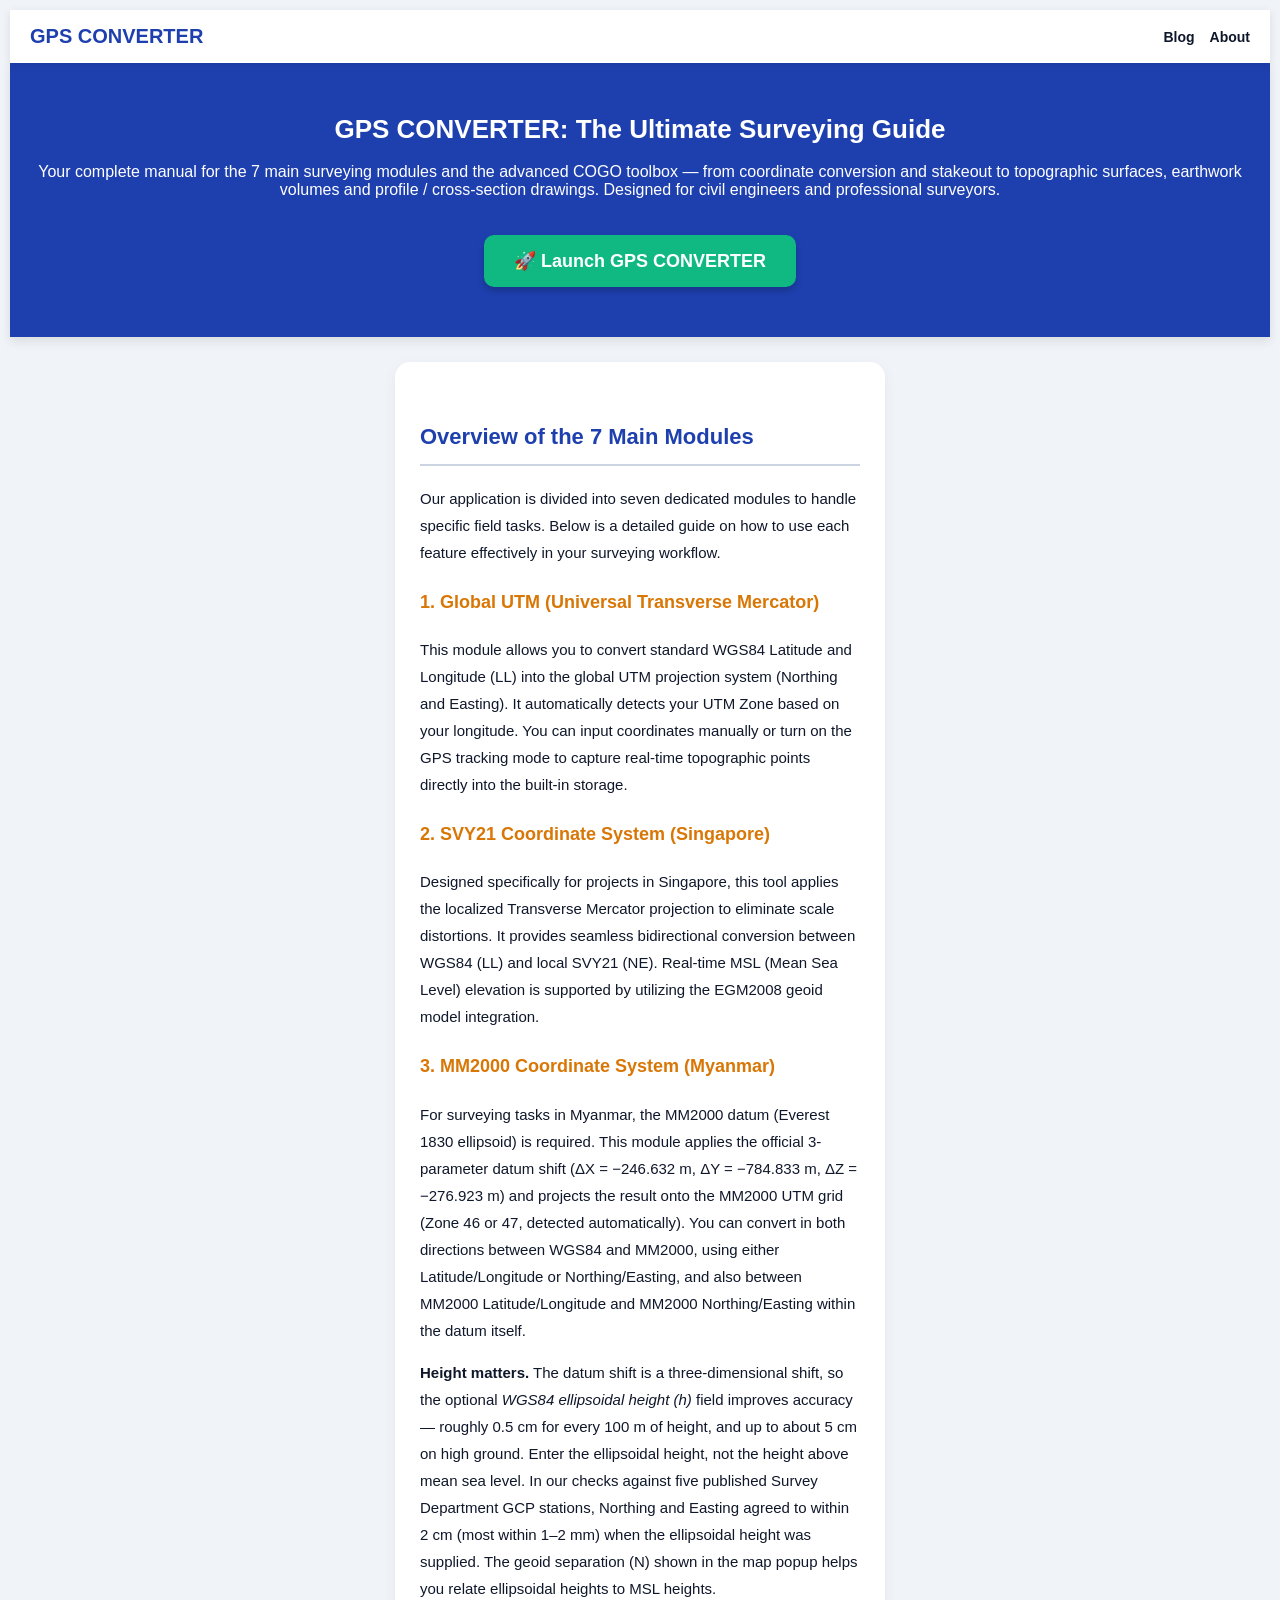
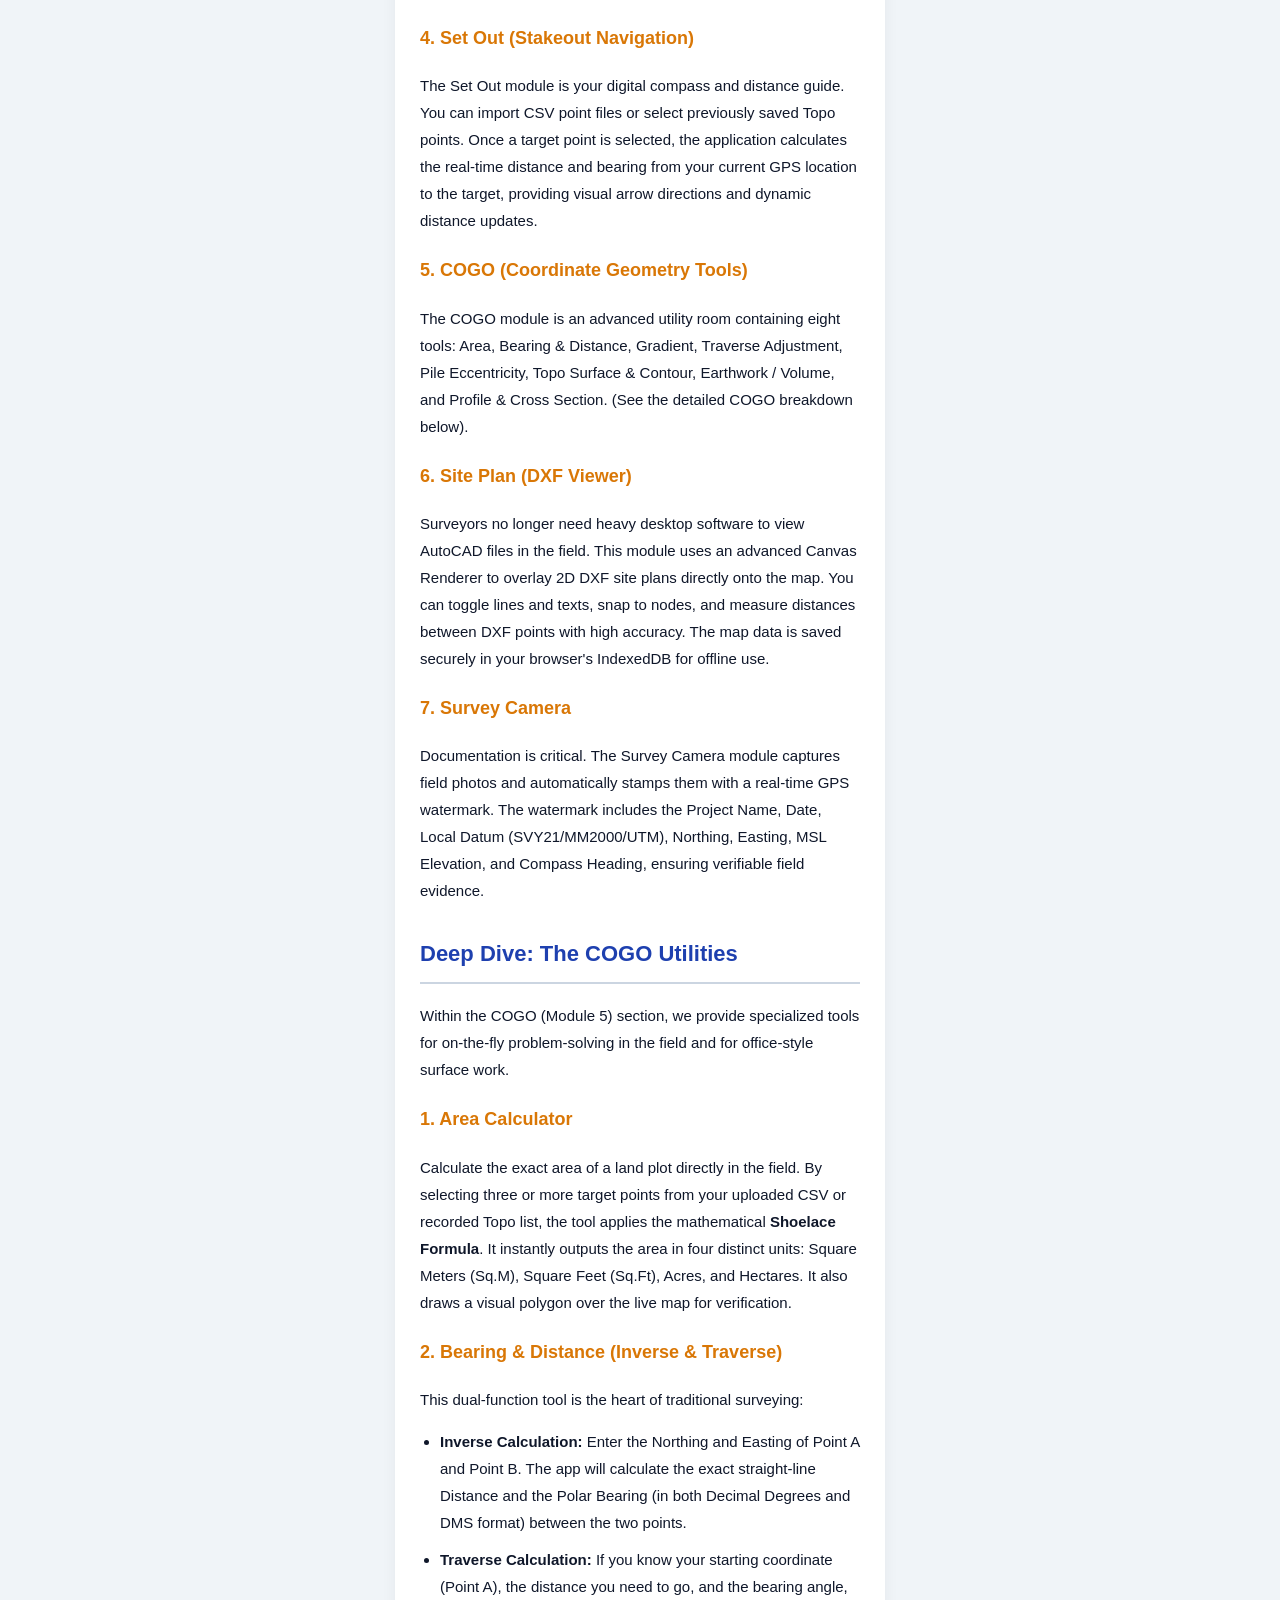
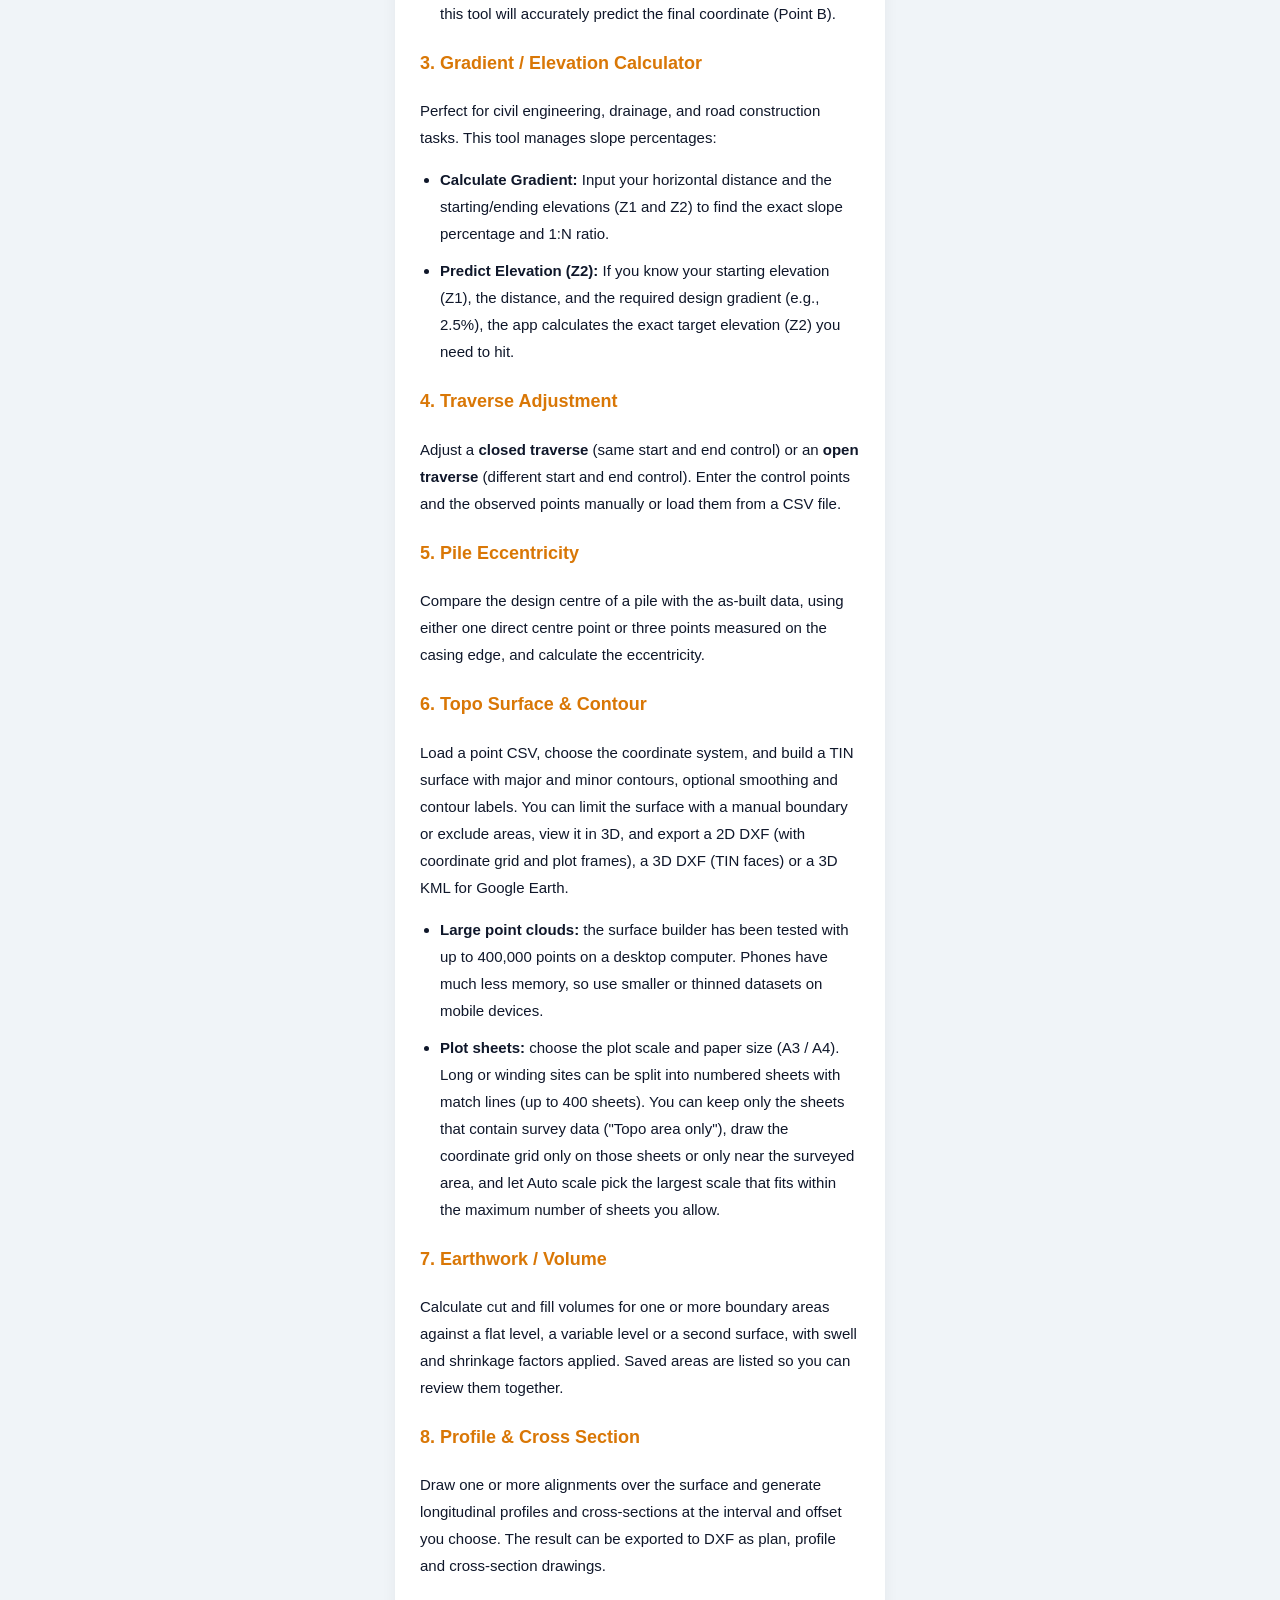
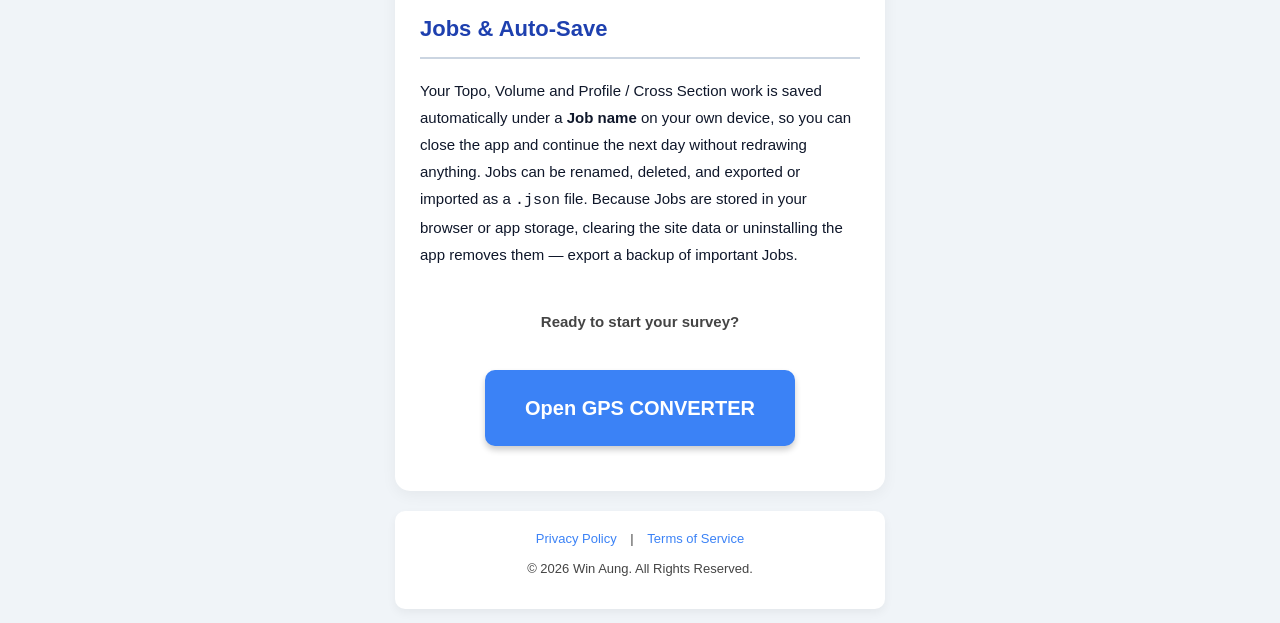
<file: index.html>
<!DOCTYPE html>
<html lang="en">
<head>
<script async src="https://www.googletagmanager.com/gtm.js?id=GTM-T4ST7SZQ"></script>
<script>
  window.dataLayer = window.dataLayer || [];
  function gtag(){dataLayer.push(arguments);}
  gtag('js', new Date());
</script>
    <meta charset="UTF-8">
    <meta name="viewport" content="width=device-width, initial-scale=1.0">
    <meta name="google-site-verification" content="JFbI_26Ci20GYTk9JwUcVU94zD3eBBKSiP_paJPSS8g" />
    <title>GPS Coordinate Converter & Surveying User Guide</title>
    <link rel="stylesheet" href="style.css">
    <style>
        /* Top Navigation Menu Styles */
        .top-navbar { display: flex; justify-content: space-between; align-items: center; background: var(--card-bg); padding: 15px 20px; box-shadow: 0 2px 8px rgba(0,0,0,0.1); position: sticky; top: 0; z-index: 1000; }
        .nav-brand { font-size: 20px; font-weight: 900; color: var(--primary); text-decoration: none; }
        .nav-links { display: flex; align-items: center; gap: 15px; }
        .nav-links a { text-decoration: none; color: var(--text); font-weight: bold; font-size: 14px; transition: 0.2s; }
        .nav-links a:hover { color: var(--primary); }
        .nav-btn-app { background: var(--primary); color: white !important; padding: 8px 15px; border-radius: 8px; box-shadow: 0 2px 4px rgba(0,0,0,0.2); }
        .nav-btn-app:hover { background: #1e3a8a; }

        /* Content Styles */
        .hero-section { background: var(--primary); color: white; padding: 50px 20px; text-align: center; margin-bottom: 20px; box-shadow: 0 4px 10px rgba(0,0,0,0.1); }
        .hero-title { font-size: 26px; font-weight: 900; margin-bottom: 15px; line-height: 1.3; margin-top: 0; }
        .launch-btn { background: #10b981; color: white; padding: 15px 30px; font-size: 18px; font-weight: bold; border: none; border-radius: 10px; cursor: pointer; margin-top: 20px; box-shadow: 0 4px 6px rgba(0,0,0,0.2); text-decoration: none; display: inline-block; transition: 0.3s; }
        .launch-btn:hover { background: #059669; transform: scale(1.05); }
        .guide-content { padding: 25px; line-height: 1.8; color: var(--text); font-size: 15px; background: var(--card-bg); border-radius: 15px; box-shadow: 0 4px 15px rgba(0,0,0,0.05); }
        .guide-content h2 { color: var(--primary); font-size: 22px; margin-top: 30px; border-bottom: 2px solid var(--input-border); padding-bottom: 8px; }
        .guide-content h3 { color: #d97706; font-size: 18px; margin-top: 20px; }
        .guide-content ul { padding-left: 20px; }
        .guide-content li { margin-bottom: 10px; }
    </style>
</head>
<body>

    <!-- 🌟 TOP NAVIGATION MENU -->
    <nav class="top-navbar">
        <a href="index.html" class="nav-brand">GPS CONVERTER</a>
        <div class="nav-links">
            <a href="blog.html">Blog</a>
            <a href="about.html">About</a>
        </div>
    </nav>

    <div class="hero-section">
        <h1 class="hero-title">GPS CONVERTER: The Ultimate Surveying Guide</h1>
        <p>Your complete manual for the 7 main surveying modules and the advanced COGO toolbox &mdash; from coordinate conversion and stakeout to topographic surfaces, earthwork volumes and profile / cross-section drawings. Designed for civil engineers and professional surveyors.</p>
        <a href="app.html" class="launch-btn">🚀 Launch GPS CONVERTER</a>
    </div>

    <div class="container-box">
        <div class="guide-content">
            
            <h2>Overview of the 7 Main Modules</h2>
            <p>Our application is divided into seven dedicated modules to handle specific field tasks. Below is a detailed guide on how to use each feature effectively in your surveying workflow.</p>

            <h3>1. Global UTM (Universal Transverse Mercator)</h3>
            <p>This module allows you to convert standard WGS84 Latitude and Longitude (LL) into the global UTM projection system (Northing and Easting). It automatically detects your UTM Zone based on your longitude. You can input coordinates manually or turn on the GPS tracking mode to capture real-time topographic points directly into the built-in storage.</p>

            <h3>2. SVY21 Coordinate System (Singapore)</h3>
            <p>Designed specifically for projects in Singapore, this tool applies the localized Transverse Mercator projection to eliminate scale distortions. It provides seamless bidirectional conversion between WGS84 (LL) and local SVY21 (NE). Real-time MSL (Mean Sea Level) elevation is supported by utilizing the EGM2008 geoid model integration.</p>

            <h3>3. MM2000 Coordinate System (Myanmar)</h3>
            <p>For surveying tasks in Myanmar, the MM2000 datum (Everest 1830 ellipsoid) is required. This module applies the official 3-parameter datum shift (&Delta;X = &minus;246.632 m, &Delta;Y = &minus;784.833 m, &Delta;Z = &minus;276.923 m) and projects the result onto the MM2000 UTM grid (Zone 46 or 47, detected automatically). You can convert in both directions between WGS84 and MM2000, using either Latitude/Longitude or Northing/Easting, and also between MM2000 Latitude/Longitude and MM2000 Northing/Easting within the datum itself.</p>
            <p><strong>Height matters.</strong> The datum shift is a three-dimensional shift, so the optional <em>WGS84 ellipsoidal height (h)</em> field improves accuracy &mdash; roughly 0.5 cm for every 100 m of height, and up to about 5 cm on high ground. Enter the ellipsoidal height, not the height above mean sea level. In our checks against five published Survey Department GCP stations, Northing and Easting agreed to within 2 cm (most within 1&ndash;2 mm) when the ellipsoidal height was supplied. The geoid separation (N) shown in the map popup helps you relate ellipsoidal heights to MSL heights.</p>

            <h3>4. Set Out (Stakeout Navigation)</h3>
            <p>The Set Out module is your digital compass and distance guide. You can import CSV point files or select previously saved Topo points. Once a target point is selected, the application calculates the real-time distance and bearing from your current GPS location to the target, providing visual arrow directions and dynamic distance updates.</p>

            <h3>5. COGO (Coordinate Geometry Tools)</h3>
            <p>The COGO module is an advanced utility room containing eight tools: Area, Bearing &amp; Distance, Gradient, Traverse Adjustment, Pile Eccentricity, Topo Surface &amp; Contour, Earthwork / Volume, and Profile &amp; Cross Section. (See the detailed COGO breakdown below).</p>

            <h3>6. Site Plan (DXF Viewer)</h3>
            <p>Surveyors no longer need heavy desktop software to view AutoCAD files in the field. This module uses an advanced Canvas Renderer to overlay 2D DXF site plans directly onto the map. You can toggle lines and texts, snap to nodes, and measure distances between DXF points with high accuracy. The map data is saved securely in your browser's IndexedDB for offline use.</p>

            <h3>7. Survey Camera</h3>
            <p>Documentation is critical. The Survey Camera module captures field photos and automatically stamps them with a real-time GPS watermark. The watermark includes the Project Name, Date, Local Datum (SVY21/MM2000/UTM), Northing, Easting, MSL Elevation, and Compass Heading, ensuring verifiable field evidence.</p>

            <h2>Deep Dive: The COGO Utilities</h2>
            <p>Within the COGO (Module 5) section, we provide specialized tools for on-the-fly problem-solving in the field and for office-style surface work.</p>

            <h3>1. Area Calculator</h3>
            <p>Calculate the exact area of a land plot directly in the field. By selecting three or more target points from your uploaded CSV or recorded Topo list, the tool applies the mathematical <strong>Shoelace Formula</strong>. It instantly outputs the area in four distinct units: Square Meters (Sq.M), Square Feet (Sq.Ft), Acres, and Hectares. It also draws a visual polygon over the live map for verification.</p>

            <h3>2. Bearing & Distance (Inverse & Traverse)</h3>
            <p>This dual-function tool is the heart of traditional surveying:</p>
            <ul>
                <li><strong>Inverse Calculation:</strong> Enter the Northing and Easting of Point A and Point B. The app will calculate the exact straight-line Distance and the Polar Bearing (in both Decimal Degrees and DMS format) between the two points.</li>
                <li><strong>Traverse Calculation:</strong> If you know your starting coordinate (Point A), the distance you need to go, and the bearing angle, this tool will accurately predict the final coordinate (Point B).</li>
            </ul>

            <h3>3. Gradient / Elevation Calculator</h3>
            <p>Perfect for civil engineering, drainage, and road construction tasks. This tool manages slope percentages:</p>
            <ul>
                <li><strong>Calculate Gradient:</strong> Input your horizontal distance and the starting/ending elevations (Z1 and Z2) to find the exact slope percentage and 1:N ratio.</li>
                <li><strong>Predict Elevation (Z2):</strong> If you know your starting elevation (Z1), the distance, and the required design gradient (e.g., 2.5%), the app calculates the exact target elevation (Z2) you need to hit.</li>
            </ul>

            <h3>4. Traverse Adjustment</h3>
            <p>Adjust a <strong>closed traverse</strong> (same start and end control) or an <strong>open traverse</strong> (different start and end control). Enter the control points and the observed points manually or load them from a CSV file.</p>

            <h3>5. Pile Eccentricity</h3>
            <p>Compare the design centre of a pile with the as-built data, using either one direct centre point or three points measured on the casing edge, and calculate the eccentricity.</p>

            <h3>6. Topo Surface &amp; Contour</h3>
            <p>Load a point CSV, choose the coordinate system, and build a TIN surface with major and minor contours, optional smoothing and contour labels. You can limit the surface with a manual boundary or exclude areas, view it in 3D, and export a 2D DXF (with coordinate grid and plot frames), a 3D DXF (TIN faces) or a 3D KML for Google Earth.</p>
            <ul>
                <li><strong>Large point clouds:</strong> the surface builder has been tested with up to 400,000 points on a desktop computer. Phones have much less memory, so use smaller or thinned datasets on mobile devices.</li>
                <li><strong>Plot sheets:</strong> choose the plot scale and paper size (A3 / A4). Long or winding sites can be split into numbered sheets with match lines (up to 400 sheets). You can keep only the sheets that contain survey data ("Topo area only"), draw the coordinate grid only on those sheets or only near the surveyed area, and let Auto scale pick the largest scale that fits within the maximum number of sheets you allow.</li>
            </ul>

            <h3>7. Earthwork / Volume</h3>
            <p>Calculate cut and fill volumes for one or more boundary areas against a flat level, a variable level or a second surface, with swell and shrinkage factors applied. Saved areas are listed so you can review them together.</p>

            <h3>8. Profile &amp; Cross Section</h3>
            <p>Draw one or more alignments over the surface and generate longitudinal profiles and cross-sections at the interval and offset you choose. The result can be exported to DXF as plan, profile and cross-section drawings.</p>

            <h2>Jobs &amp; Auto-Save</h2>
            <p>Your Topo, Volume and Profile / Cross Section work is saved automatically under a <strong>Job name</strong> on your own device, so you can close the app and continue the next day without redrawing anything. Jobs can be renamed, deleted, and exported or imported as a <code>.json</code> file. Because Jobs are stored in your browser or app storage, clearing the site data or uninstalling the app removes them &mdash; export a backup of important Jobs.</p>

            <div style="text-align: center; margin-top: 40px; margin-bottom: 20px;">
                <p style="font-weight: bold; color: var(--label-text); margin-bottom: 15px;">Ready to start your survey?</p>
                <a href="app.html" class="launch-btn" style="background: #3b82f6; padding: 20px 40px; font-size: 20px;">Open GPS CONVERTER</a>
            </div>

        </div>

        <!-- Footer -->
        <div style="text-align:center; padding: 20px; font-size: 13px; color: var(--label-text); background: var(--card-bg); margin-top: 20px; border-radius: 10px; box-shadow: 0 4px 10px rgba(0,0,0,0.05);">
            <a href="privacy.html" style="color: #3b82f6; text-decoration: none; margin: 0 10px;">Privacy Policy</a> |
            <a href="terms.html" style="color: #3b82f6; text-decoration: none; margin: 0 10px;">Terms of Service</a>
            <p style="margin-top: 15px;">&copy; 2026 Win Aung. All Rights Reserved.</p>
        </div>
    </div>

</body>
</html>
</file>
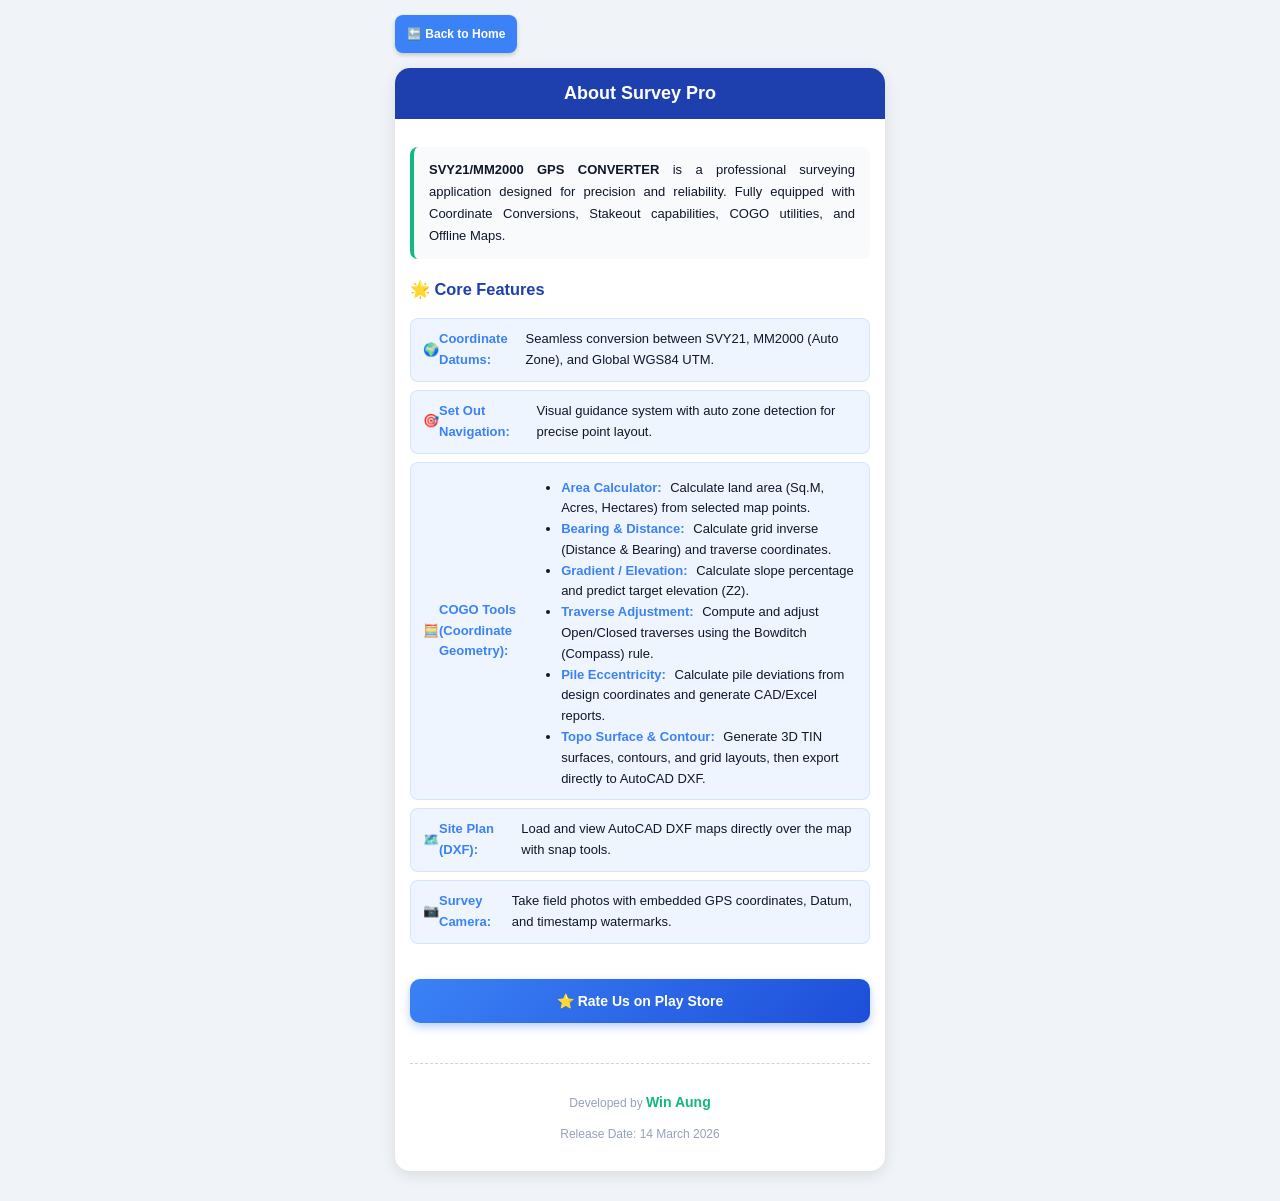
<file: about.html>
<!DOCTYPE html>
<html lang="en">
<head>
    <meta charset="UTF-8">
    <meta name="viewport" content="width=device-width, initial-scale=1.0">
    <title>About Us - GPS Converter</title>
    <link rel="stylesheet" href="style.css">
</head>
<body>
<div class="container-box">
    <div class="top-controls">
        <button class="top-menu-btn" onclick="window.location.href='index.html'">🔙 Back to Home</button>
    </div>
    <div class="app-card">
        <div class="card-header">
            <h3 class="card-title">About Survey Pro</h3>
        </div>
        <div class="card-body" style="line-height: 1.6; font-size: 14px;">
            <p class="about-desc"><b>SVY21/MM2000 GPS CONVERTER</b> is a professional surveying application designed for precision and reliability. Fully equipped with Coordinate Conversions, Stakeout capabilities, COGO utilities, and Offline Maps.</p>
            
            <h3 style="color: var(--primary);">🌟 Core Features</h3>
            <div class="feature-list">
                <div class="feature-item">🌍 <b>Coordinate Datums:</b> Seamless conversion between SVY21, MM2000 (Auto Zone), and Global WGS84 UTM.</div>
                <div class="feature-item">🎯 <b>Set Out Navigation:</b> Visual guidance system with auto zone detection for precise point layout.</div>
                <div class="feature-item">
                    🧮 <b>COGO Tools (Coordinate Geometry):</b>
                    <ul style="margin-top: 5px; margin-bottom: 0; padding-left: 20px;">
                        <li><b>Area Calculator:</b> Calculate land area (Sq.M, Acres, Hectares) from selected map points.</li>
                        <li><b>Bearing & Distance:</b> Calculate grid inverse (Distance & Bearing) and traverse coordinates.</li>
                        <li><b>Gradient / Elevation:</b> Calculate slope percentage and predict target elevation (Z2).</li>
                        <li><b>Traverse Adjustment:</b> Compute and adjust Open/Closed traverses using the Bowditch (Compass) rule.</li>
                        <li><b>Pile Eccentricity:</b> Calculate pile deviations from design coordinates and generate CAD/Excel reports.</li>
                        <li><b>Topo Surface & Contour:</b> Generate 3D TIN surfaces, contours, and grid layouts, then export directly to AutoCAD DXF.</li>
                    </ul>
                </div>
                <div class="feature-item">🗺️ <b>Site Plan (DXF):</b> Load and view AutoCAD DXF maps directly over the map with snap tools.</div>
                <div class="feature-item">📷 <b>Survey Camera:</b> Take field photos with embedded GPS coordinates, Datum, and timestamp watermarks.</div>
            </div>

            <!-- Play Store Button -->
            <button class="playstore-btn" onclick="window.open('https://play.google.com/store/apps/details?id=com.winaung.svy21converter', '_blank')" style="margin-top: 15px;">⭐ Rate Us on Play Store</button>

            <div class="about-footer" style="margin-top: 20px;">
                <p>Developed by <b style="color: #10b981; font-size: 14px;">Win Aung</b></p>
                <p>Release Date: 14 March 2026</p>
            </div>
        </div>
    </div>
</div>
</body>
</html>
</file>
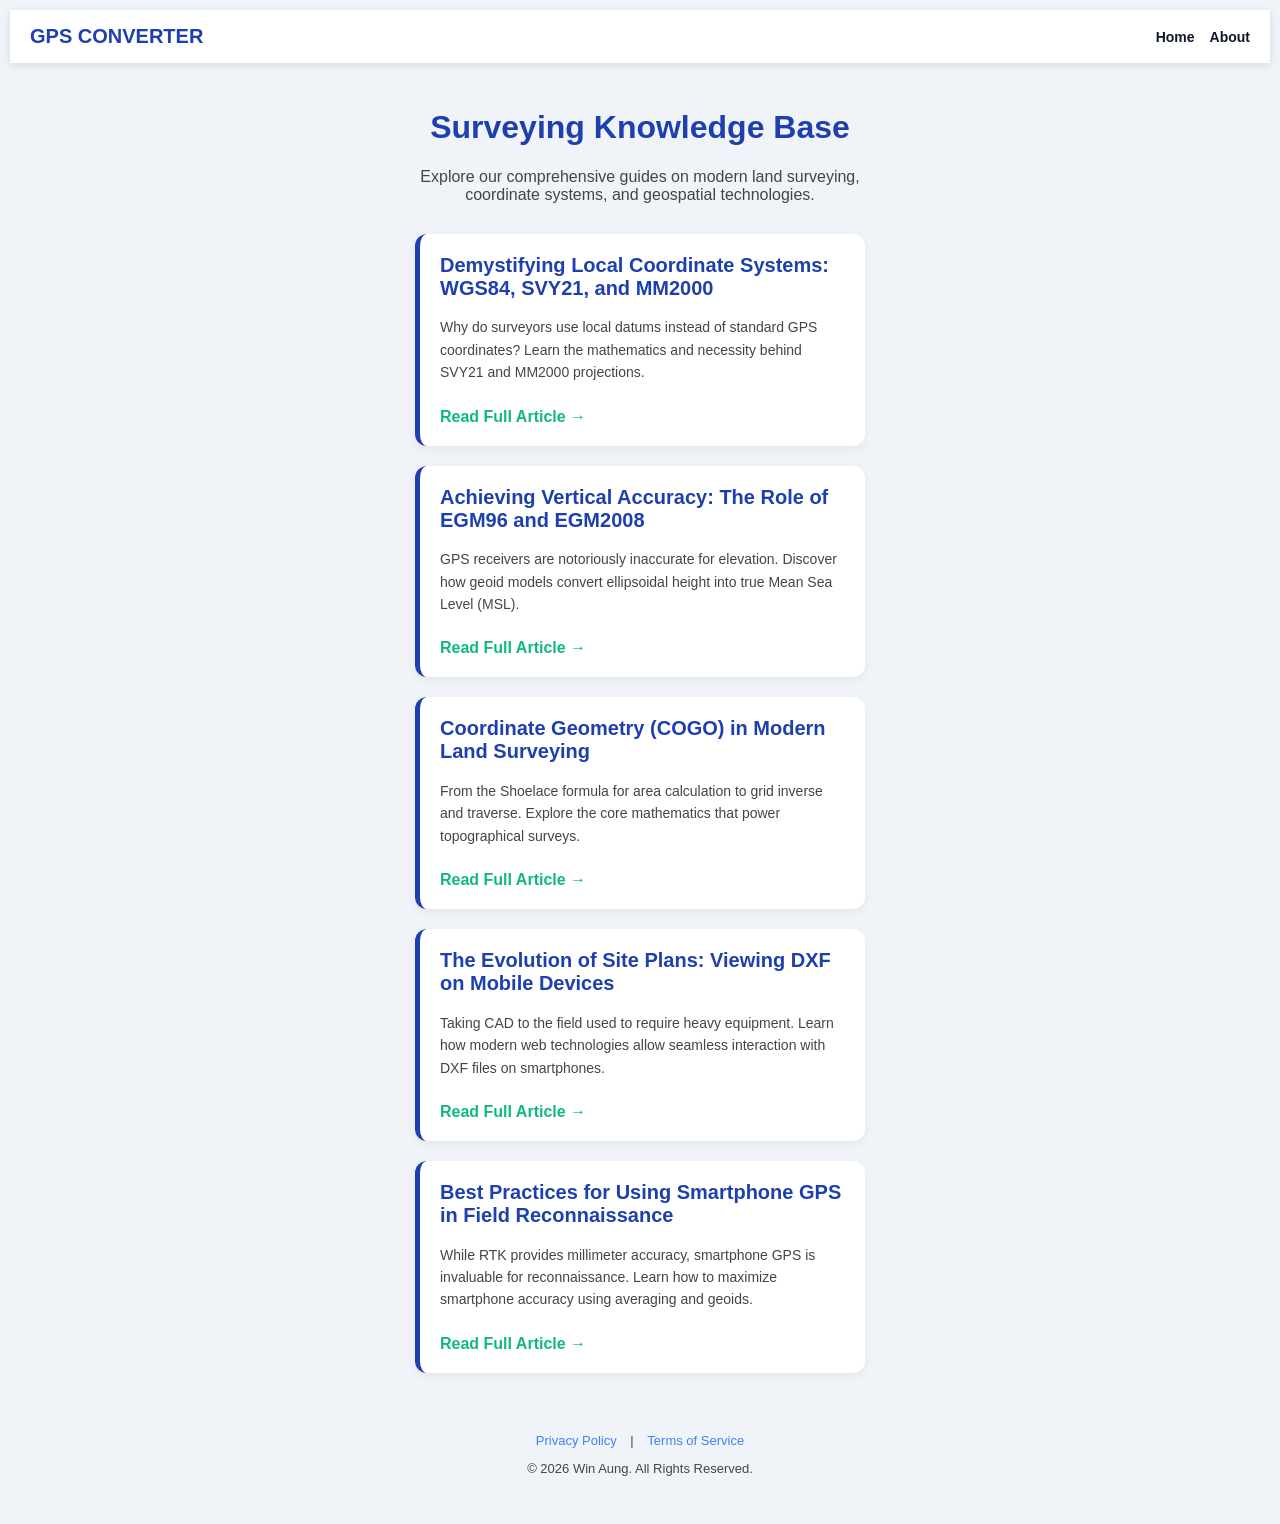
<file: blog.html>
<!DOCTYPE html>
<html lang="en">
<head>
<script async src="https://www.googletagmanager.com/gtm.js?id=GTM-T4ST7SZQ"></script>
<script>
  window.dataLayer = window.dataLayer || [];
  function gtag(){dataLayer.push(arguments);}
  gtag('js', new Date());
</script>
    <meta charset="UTF-8">
    <meta name="viewport" content="width=device-width, initial-scale=1.0">
    <title>Surveying Articles & Guides - GPS CONVERTER</title>
    <link rel="stylesheet" href="style.css">
    <style>
        .top-navbar { display: flex; justify-content: space-between; align-items: center; background: var(--card-bg); padding: 15px 20px; box-shadow: 0 2px 8px rgba(0,0,0,0.1); position: sticky; top: 0; z-index: 1000; }
        .nav-brand { font-size: 20px; font-weight: 900; color: var(--primary); text-decoration: none; }
        .nav-links { display: flex; align-items: center; gap: 15px; }
        .nav-links a { text-decoration: none; color: var(--text); font-weight: bold; font-size: 14px; }
        .blog-list { padding: 20px; }
        .blog-card { background: var(--card-bg); border-radius: 12px; padding: 20px; margin-bottom: 20px; box-shadow: 0 4px 10px rgba(0,0,0,0.05); border-left: 5px solid var(--primary); }
        .blog-card h2 { margin-top: 0; color: var(--primary); font-size: 20px; }
        .blog-card p { color: var(--label-text); font-size: 14px; line-height: 1.6; }
        .read-more { display: inline-block; margin-top: 10px; color: #10b981; font-weight: bold; text-decoration: none; }
    </style>
</head>
<body>

    <nav class="top-navbar">
        <a href="index.html" class="nav-brand">GPS CONVERTER</a>
        <div class="nav-links">
            <a href="index.html">Home</a>
            <a href="about.html">About</a>
        </div>
    </nav>

    <div class="container-box">
        <div class="blog-list">
            <h1 style="text-align: center; color: var(--primary);">Surveying Knowledge Base</h1>
            <p style="text-align: center; color: var(--label-text); margin-bottom: 30px;">Explore our comprehensive guides on modern land surveying, coordinate systems, and geospatial technologies.</p>

            <div class="blog-card">
                <h2>Demystifying Local Coordinate Systems: WGS84, SVY21, and MM2000</h2>
                <p>Why do surveyors use local datums instead of standard GPS coordinates? Learn the mathematics and necessity behind SVY21 and MM2000 projections.</p>
                <a href="post1.html" class="read-more">Read Full Article &rarr;</a>
            </div>

            <div class="blog-card">
                <h2>Achieving Vertical Accuracy: The Role of EGM96 and EGM2008</h2>
                <p>GPS receivers are notoriously inaccurate for elevation. Discover how geoid models convert ellipsoidal height into true Mean Sea Level (MSL).</p>
                <a href="post2.html" class="read-more">Read Full Article &rarr;</a>
            </div>

            <div class="blog-card">
                <h2>Coordinate Geometry (COGO) in Modern Land Surveying</h2>
                <p>From the Shoelace formula for area calculation to grid inverse and traverse. Explore the core mathematics that power topographical surveys.</p>
                <a href="post3.html" class="read-more">Read Full Article &rarr;</a>
            </div>

            <div class="blog-card">
                <h2>The Evolution of Site Plans: Viewing DXF on Mobile Devices</h2>
                <p>Taking CAD to the field used to require heavy equipment. Learn how modern web technologies allow seamless interaction with DXF files on smartphones.</p>
                <a href="post4.html" class="read-more">Read Full Article &rarr;</a>
            </div>

            <div class="blog-card">
                <h2>Best Practices for Using Smartphone GPS in Field Reconnaissance</h2>
                <p>While RTK provides millimeter accuracy, smartphone GPS is invaluable for reconnaissance. Learn how to maximize smartphone accuracy using averaging and geoids.</p>
                <a href="post5.html" class="read-more">Read Full Article &rarr;</a>
            </div>
        </div>

        <div style="text-align:center; padding: 20px; font-size: 13px; color: var(--label-text);">
            <a href="privacy.html" style="color: #3b82f6; text-decoration: none; margin: 0 10px;">Privacy Policy</a> |
            <a href="terms.html" style="color: #3b82f6; text-decoration: none; margin: 0 10px;">Terms of Service</a>
            <p>&copy; 2026 Win Aung. All Rights Reserved.</p>
        </div>
    </div>
</body>
</html>
</file>
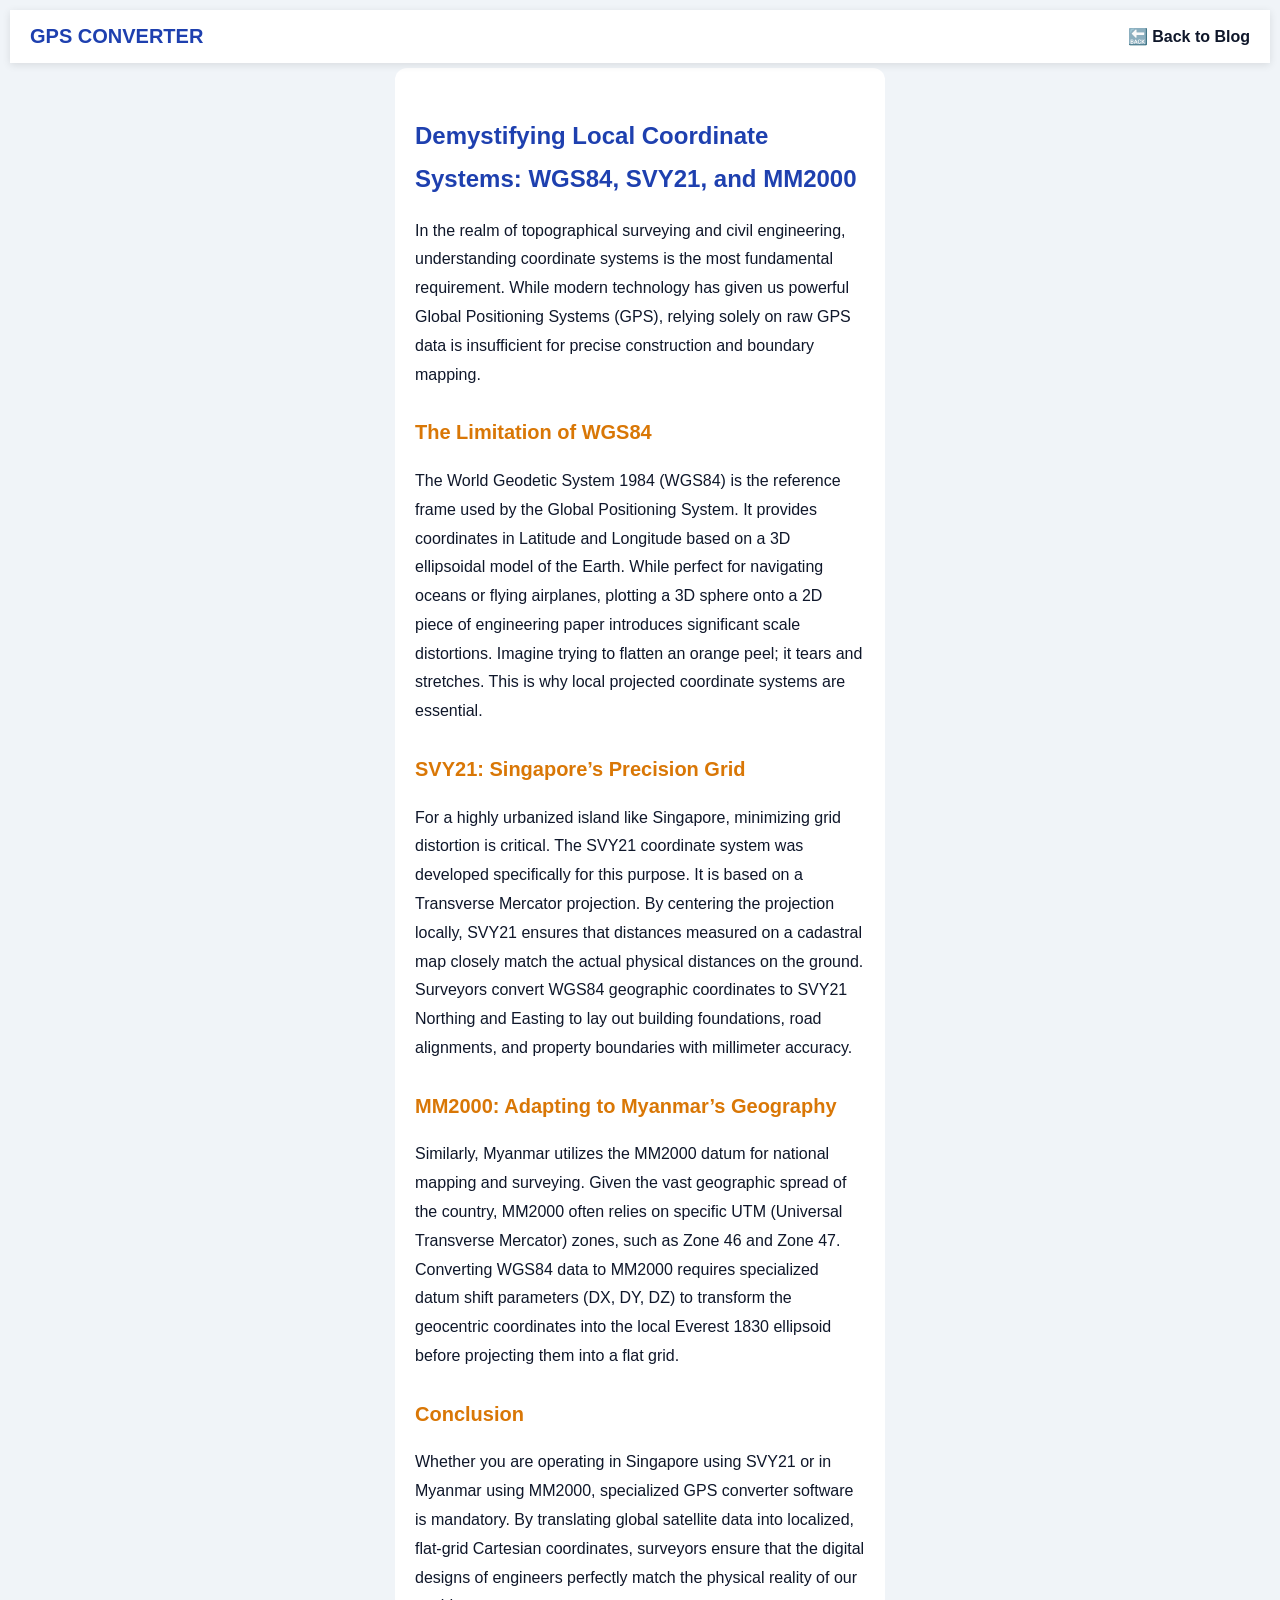
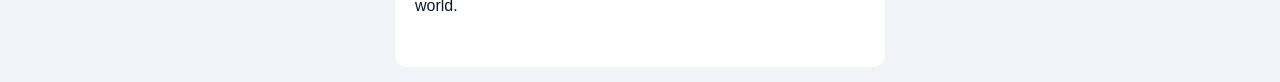
<file: post1.html>
<!DOCTYPE html>
<html lang="en">
<head>
    <meta charset="UTF-8">
    <meta name="viewport" content="width=device-width, initial-scale=1.0">
    <title>WGS84, SVY21, and MM2000 Explained</title>
    <link rel="stylesheet" href="style.css">
    <style>
        .top-navbar { display: flex; justify-content: space-between; align-items: center; background: var(--card-bg); padding: 15px 20px; box-shadow: 0 2px 8px rgba(0,0,0,0.1); position: sticky; top: 0; z-index: 1000; }
        .nav-brand { font-size: 20px; font-weight: 900; color: var(--primary); text-decoration: none; }
        .post-content { padding: 30px 20px; background: var(--card-bg); border-radius: 12px; line-height: 1.8; font-size: 16px; color: var(--text); }
        h1 { color: var(--primary); font-size: 24px; }
        h2 { color: #d97706; font-size: 20px; margin-top: 25px; }
    </style>
</head>
<body>
    <nav class="top-navbar">
        <a href="index.html" class="nav-brand">GPS CONVERTER</a>
        <a href="blog.html" style="text-decoration: none; font-weight: bold; color: var(--text);">🔙 Back to Blog</a>
    </nav>

    <div class="container-box">
        <div class="post-content">
            <h1>Demystifying Local Coordinate Systems: WGS84, SVY21, and MM2000</h1>
            
            <p>In the realm of topographical surveying and civil engineering, understanding coordinate systems is the most fundamental requirement. While modern technology has given us powerful Global Positioning Systems (GPS), relying solely on raw GPS data is insufficient for precise construction and boundary mapping.</p>

            <h2>The Limitation of WGS84</h2>
            <p>The World Geodetic System 1984 (WGS84) is the reference frame used by the Global Positioning System. It provides coordinates in Latitude and Longitude based on a 3D ellipsoidal model of the Earth. While perfect for navigating oceans or flying airplanes, plotting a 3D sphere onto a 2D piece of engineering paper introduces significant scale distortions. Imagine trying to flatten an orange peel; it tears and stretches. This is why local projected coordinate systems are essential.</p>

            <h2>SVY21: Singapore’s Precision Grid</h2>
            <p>For a highly urbanized island like Singapore, minimizing grid distortion is critical. The SVY21 coordinate system was developed specifically for this purpose. It is based on a Transverse Mercator projection. By centering the projection locally, SVY21 ensures that distances measured on a cadastral map closely match the actual physical distances on the ground. Surveyors convert WGS84 geographic coordinates to SVY21 Northing and Easting to lay out building foundations, road alignments, and property boundaries with millimeter accuracy.</p>

            <h2>MM2000: Adapting to Myanmar’s Geography</h2>
            <p>Similarly, Myanmar utilizes the MM2000 datum for national mapping and surveying. Given the vast geographic spread of the country, MM2000 often relies on specific UTM (Universal Transverse Mercator) zones, such as Zone 46 and Zone 47. Converting WGS84 data to MM2000 requires specialized datum shift parameters (DX, DY, DZ) to transform the geocentric coordinates into the local Everest 1830 ellipsoid before projecting them into a flat grid.</p>

            <h2>Conclusion</h2>
            <p>Whether you are operating in Singapore using SVY21 or in Myanmar using MM2000, specialized GPS converter software is mandatory. By translating global satellite data into localized, flat-grid Cartesian coordinates, surveyors ensure that the digital designs of engineers perfectly match the physical reality of our world.</p>
        </div>
    </div>
</body>
</html>
</file>
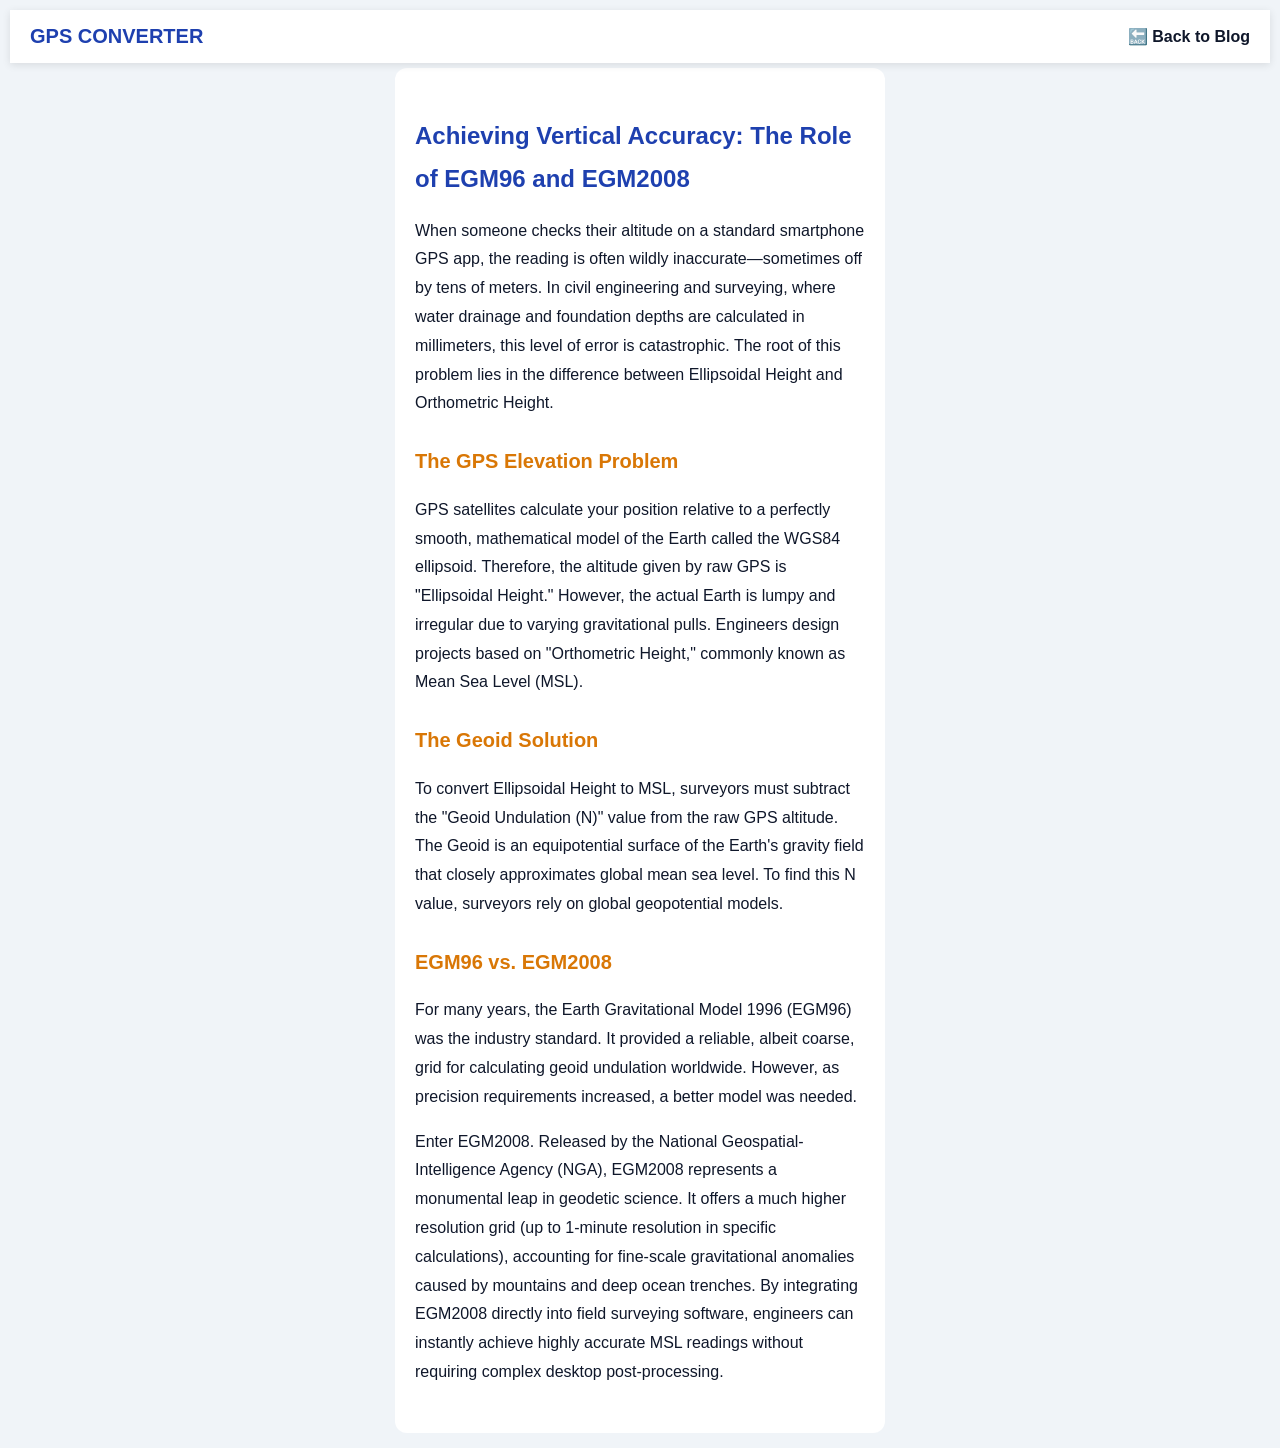
<file: post2.html>
<!DOCTYPE html>
<html lang="en">
<head>
    <meta charset="UTF-8">
    <meta name="viewport" content="width=device-width, initial-scale=1.0">
    <title>EGM96 and EGM2008 Geoid Models</title>
    <link rel="stylesheet" href="style.css">
    <style>.top-navbar { display: flex; justify-content: space-between; align-items: center; background: var(--card-bg); padding: 15px 20px; box-shadow: 0 2px 8px rgba(0,0,0,0.1); position: sticky; top: 0; z-index: 1000; } .nav-brand { font-size: 20px; font-weight: 900; color: var(--primary); text-decoration: none; } .post-content { padding: 30px 20px; background: var(--card-bg); border-radius: 12px; line-height: 1.8; font-size: 16px; color: var(--text); } h1 { color: var(--primary); font-size: 24px; } h2 { color: #d97706; font-size: 20px; margin-top: 25px; }</style>
</head>
<body>
    <nav class="top-navbar"><a href="index.html" class="nav-brand">GPS CONVERTER</a><a href="blog.html" style="text-decoration: none; font-weight: bold; color: var(--text);">🔙 Back to Blog</a></nav>
    <div class="container-box">
        <div class="post-content">
            <h1>Achieving Vertical Accuracy: The Role of EGM96 and EGM2008</h1>
            
            <p>When someone checks their altitude on a standard smartphone GPS app, the reading is often wildly inaccurate—sometimes off by tens of meters. In civil engineering and surveying, where water drainage and foundation depths are calculated in millimeters, this level of error is catastrophic. The root of this problem lies in the difference between Ellipsoidal Height and Orthometric Height.</p>

            <h2>The GPS Elevation Problem</h2>
            <p>GPS satellites calculate your position relative to a perfectly smooth, mathematical model of the Earth called the WGS84 ellipsoid. Therefore, the altitude given by raw GPS is "Ellipsoidal Height." However, the actual Earth is lumpy and irregular due to varying gravitational pulls. Engineers design projects based on "Orthometric Height," commonly known as Mean Sea Level (MSL).</p>

            <h2>The Geoid Solution</h2>
            <p>To convert Ellipsoidal Height to MSL, surveyors must subtract the "Geoid Undulation (N)" value from the raw GPS altitude. The Geoid is an equipotential surface of the Earth's gravity field that closely approximates global mean sea level. To find this N value, surveyors rely on global geopotential models.</p>

            <h2>EGM96 vs. EGM2008</h2>
            <p>For many years, the Earth Gravitational Model 1996 (EGM96) was the industry standard. It provided a reliable, albeit coarse, grid for calculating geoid undulation worldwide. However, as precision requirements increased, a better model was needed.</p>
            <p>Enter EGM2008. Released by the National Geospatial-Intelligence Agency (NGA), EGM2008 represents a monumental leap in geodetic science. It offers a much higher resolution grid (up to 1-minute resolution in specific calculations), accounting for fine-scale gravitational anomalies caused by mountains and deep ocean trenches. By integrating EGM2008 directly into field surveying software, engineers can instantly achieve highly accurate MSL readings without requiring complex desktop post-processing.</p>
        </div>
    </div>
</body>
</html>
</file>
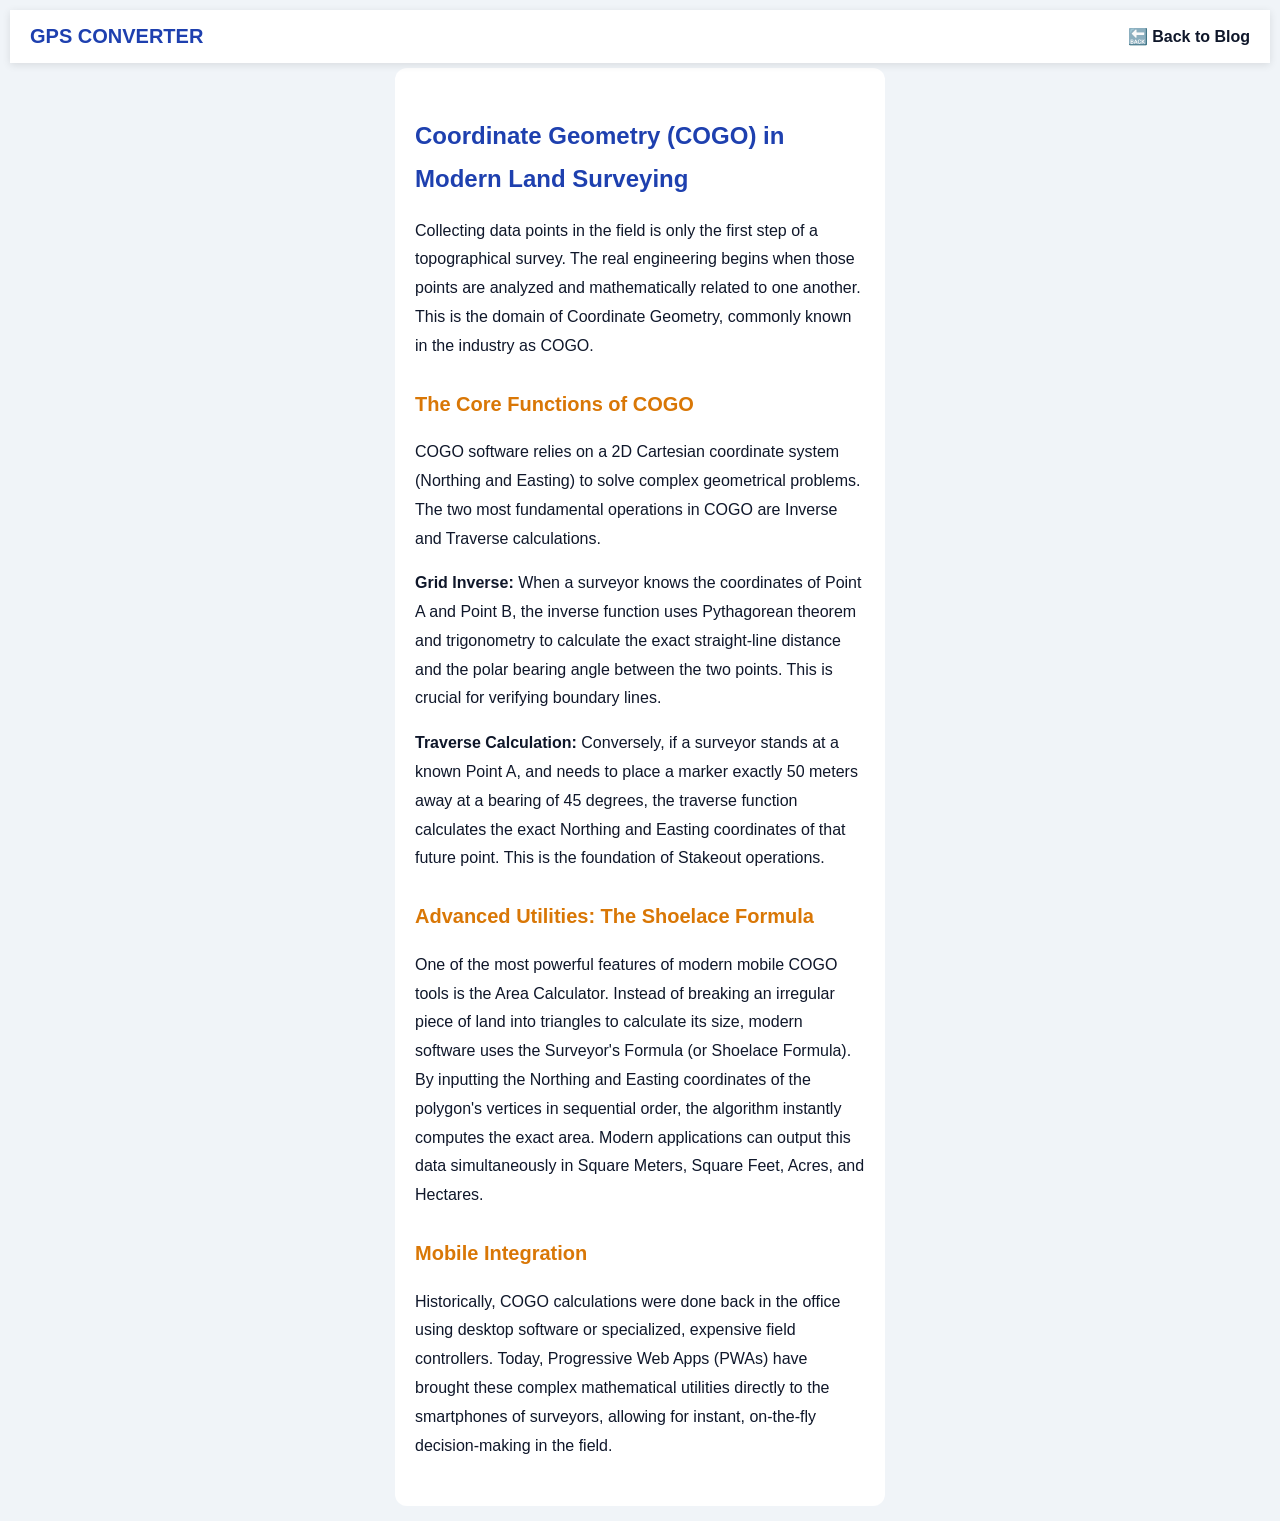
<file: post3.html>
<!DOCTYPE html>
<html lang="en">
<head>
    <meta charset="UTF-8">
    <meta name="viewport" content="width=device-width, initial-scale=1.0">
    <title>COGO in Surveying</title>
    <link rel="stylesheet" href="style.css">
    <style>.top-navbar { display: flex; justify-content: space-between; align-items: center; background: var(--card-bg); padding: 15px 20px; box-shadow: 0 2px 8px rgba(0,0,0,0.1); position: sticky; top: 0; z-index: 1000; } .nav-brand { font-size: 20px; font-weight: 900; color: var(--primary); text-decoration: none; } .post-content { padding: 30px 20px; background: var(--card-bg); border-radius: 12px; line-height: 1.8; font-size: 16px; color: var(--text); } h1 { color: var(--primary); font-size: 24px; } h2 { color: #d97706; font-size: 20px; margin-top: 25px; }</style>
</head>
<body>
    <nav class="top-navbar"><a href="index.html" class="nav-brand">GPS CONVERTER</a><a href="blog.html" style="text-decoration: none; font-weight: bold; color: var(--text);">🔙 Back to Blog</a></nav>
    <div class="container-box">
        <div class="post-content">
            <h1>Coordinate Geometry (COGO) in Modern Land Surveying</h1>
            
            <p>Collecting data points in the field is only the first step of a topographical survey. The real engineering begins when those points are analyzed and mathematically related to one another. This is the domain of Coordinate Geometry, commonly known in the industry as COGO.</p>

            <h2>The Core Functions of COGO</h2>
            <p>COGO software relies on a 2D Cartesian coordinate system (Northing and Easting) to solve complex geometrical problems. The two most fundamental operations in COGO are Inverse and Traverse calculations.</p>
            
            <p><strong>Grid Inverse:</strong> When a surveyor knows the coordinates of Point A and Point B, the inverse function uses Pythagorean theorem and trigonometry to calculate the exact straight-line distance and the polar bearing angle between the two points. This is crucial for verifying boundary lines.</p>
            
            <p><strong>Traverse Calculation:</strong> Conversely, if a surveyor stands at a known Point A, and needs to place a marker exactly 50 meters away at a bearing of 45 degrees, the traverse function calculates the exact Northing and Easting coordinates of that future point. This is the foundation of Stakeout operations.</p>

            <h2>Advanced Utilities: The Shoelace Formula</h2>
            <p>One of the most powerful features of modern mobile COGO tools is the Area Calculator. Instead of breaking an irregular piece of land into triangles to calculate its size, modern software uses the Surveyor's Formula (or Shoelace Formula). By inputting the Northing and Easting coordinates of the polygon's vertices in sequential order, the algorithm instantly computes the exact area. Modern applications can output this data simultaneously in Square Meters, Square Feet, Acres, and Hectares.</p>

            <h2>Mobile Integration</h2>
            <p>Historically, COGO calculations were done back in the office using desktop software or specialized, expensive field controllers. Today, Progressive Web Apps (PWAs) have brought these complex mathematical utilities directly to the smartphones of surveyors, allowing for instant, on-the-fly decision-making in the field.</p>
        </div>
    </div>
</body>
</html>
</file>
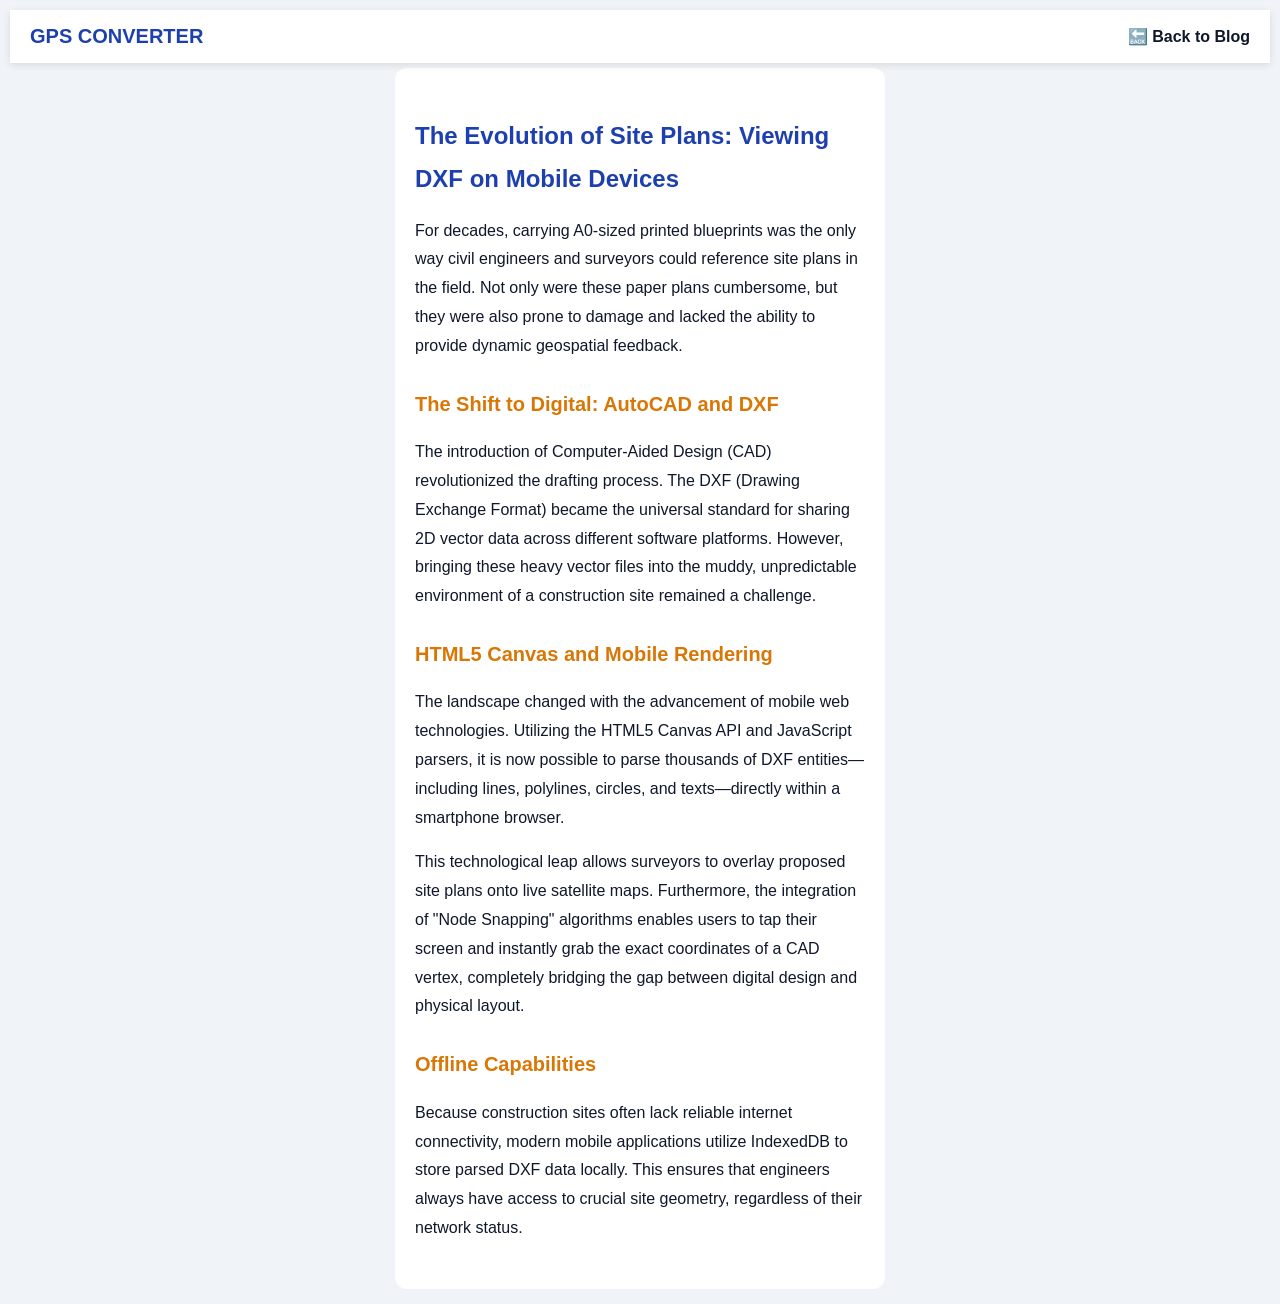
<file: post4.html>
<!DOCTYPE html>
<html lang="en">
<head>
    <meta charset="UTF-8">
    <meta name="viewport" content="width=device-width, initial-scale=1.0">
    <title>Viewing DXF on Mobile Devices</title>
    <link rel="stylesheet" href="style.css">
    <style>.top-navbar { display: flex; justify-content: space-between; align-items: center; background: var(--card-bg); padding: 15px 20px; box-shadow: 0 2px 8px rgba(0,0,0,0.1); position: sticky; top: 0; z-index: 1000; } .nav-brand { font-size: 20px; font-weight: 900; color: var(--primary); text-decoration: none; } .post-content { padding: 30px 20px; background: var(--card-bg); border-radius: 12px; line-height: 1.8; font-size: 16px; color: var(--text); } h1 { color: var(--primary); font-size: 24px; } h2 { color: #d97706; font-size: 20px; margin-top: 25px; }</style>
</head>
<body>
    <nav class="top-navbar"><a href="index.html" class="nav-brand">GPS CONVERTER</a><a href="blog.html" style="text-decoration: none; font-weight: bold; color: var(--text);">🔙 Back to Blog</a></nav>
    <div class="container-box">
        <div class="post-content">
            <h1>The Evolution of Site Plans: Viewing DXF on Mobile Devices</h1>
            
            <p>For decades, carrying A0-sized printed blueprints was the only way civil engineers and surveyors could reference site plans in the field. Not only were these paper plans cumbersome, but they were also prone to damage and lacked the ability to provide dynamic geospatial feedback.</p>

            <h2>The Shift to Digital: AutoCAD and DXF</h2>
            <p>The introduction of Computer-Aided Design (CAD) revolutionized the drafting process. The DXF (Drawing Exchange Format) became the universal standard for sharing 2D vector data across different software platforms. However, bringing these heavy vector files into the muddy, unpredictable environment of a construction site remained a challenge.</p>

            <h2>HTML5 Canvas and Mobile Rendering</h2>
            <p>The landscape changed with the advancement of mobile web technologies. Utilizing the HTML5 Canvas API and JavaScript parsers, it is now possible to parse thousands of DXF entities—including lines, polylines, circles, and texts—directly within a smartphone browser.</p>
            <p>This technological leap allows surveyors to overlay proposed site plans onto live satellite maps. Furthermore, the integration of "Node Snapping" algorithms enables users to tap their screen and instantly grab the exact coordinates of a CAD vertex, completely bridging the gap between digital design and physical layout.</p>

            <h2>Offline Capabilities</h2>
            <p>Because construction sites often lack reliable internet connectivity, modern mobile applications utilize IndexedDB to store parsed DXF data locally. This ensures that engineers always have access to crucial site geometry, regardless of their network status.</p>
        </div>
    </div>
</body>
</html>
</file>
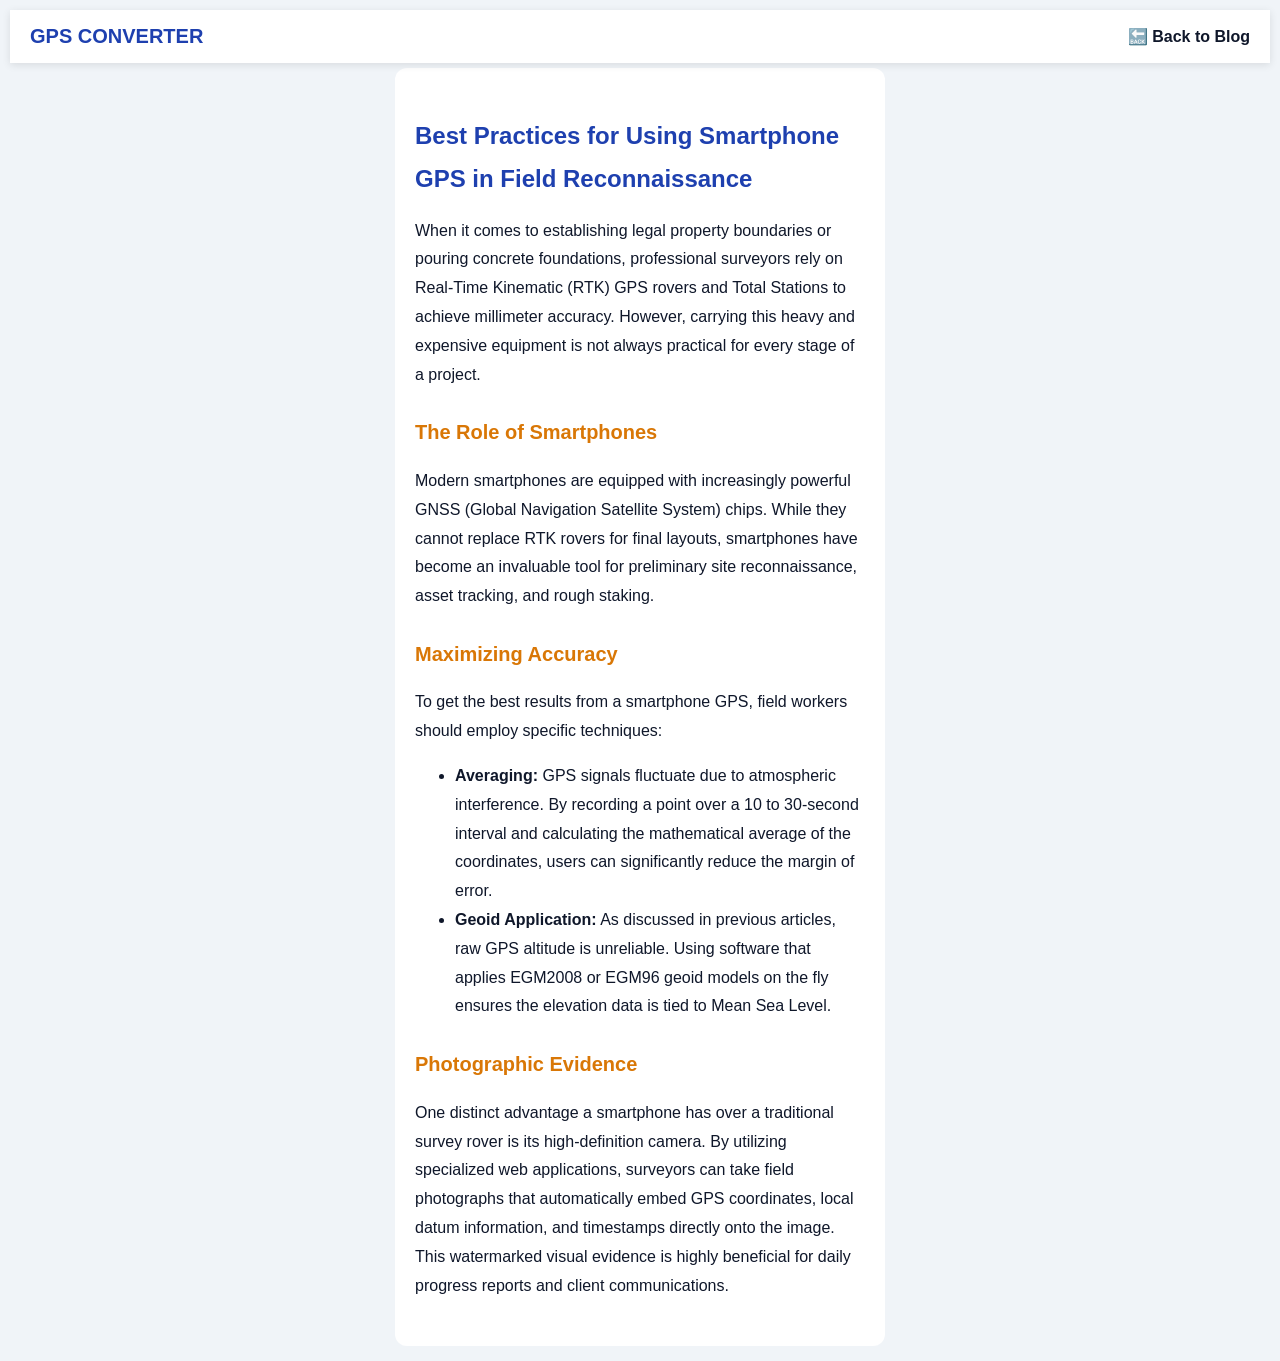
<file: post5.html>
<!DOCTYPE html>
<html lang="en">
<head>
    <meta charset="UTF-8">
    <meta name="viewport" content="width=device-width, initial-scale=1.0">
    <title>Smartphone GPS in Surveying</title>
    <link rel="stylesheet" href="style.css">
    <style>.top-navbar { display: flex; justify-content: space-between; align-items: center; background: var(--card-bg); padding: 15px 20px; box-shadow: 0 2px 8px rgba(0,0,0,0.1); position: sticky; top: 0; z-index: 1000; } .nav-brand { font-size: 20px; font-weight: 900; color: var(--primary); text-decoration: none; } .post-content { padding: 30px 20px; background: var(--card-bg); border-radius: 12px; line-height: 1.8; font-size: 16px; color: var(--text); } h1 { color: var(--primary); font-size: 24px; } h2 { color: #d97706; font-size: 20px; margin-top: 25px; }</style>
</head>
<body>
    <nav class="top-navbar"><a href="index.html" class="nav-brand">GPS CONVERTER</a><a href="blog.html" style="text-decoration: none; font-weight: bold; color: var(--text);">🔙 Back to Blog</a></nav>
    <div class="container-box">
        <div class="post-content">
            <h1>Best Practices for Using Smartphone GPS in Field Reconnaissance</h1>
            
            <p>When it comes to establishing legal property boundaries or pouring concrete foundations, professional surveyors rely on Real-Time Kinematic (RTK) GPS rovers and Total Stations to achieve millimeter accuracy. However, carrying this heavy and expensive equipment is not always practical for every stage of a project.</p>

            <h2>The Role of Smartphones</h2>
            <p>Modern smartphones are equipped with increasingly powerful GNSS (Global Navigation Satellite System) chips. While they cannot replace RTK rovers for final layouts, smartphones have become an invaluable tool for preliminary site reconnaissance, asset tracking, and rough staking.</p>

            <h2>Maximizing Accuracy</h2>
            <p>To get the best results from a smartphone GPS, field workers should employ specific techniques:</p>
            <ul>
                <li><strong>Averaging:</strong> GPS signals fluctuate due to atmospheric interference. By recording a point over a 10 to 30-second interval and calculating the mathematical average of the coordinates, users can significantly reduce the margin of error.</li>
                <li><strong>Geoid Application:</strong> As discussed in previous articles, raw GPS altitude is unreliable. Using software that applies EGM2008 or EGM96 geoid models on the fly ensures the elevation data is tied to Mean Sea Level.</li>
            </ul>

            <h2>Photographic Evidence</h2>
            <p>One distinct advantage a smartphone has over a traditional survey rover is its high-definition camera. By utilizing specialized web applications, surveyors can take field photographs that automatically embed GPS coordinates, local datum information, and timestamps directly onto the image. This watermarked visual evidence is highly beneficial for daily progress reports and client communications.</p>
        </div>
    </div>
</body>
</html>
</file>
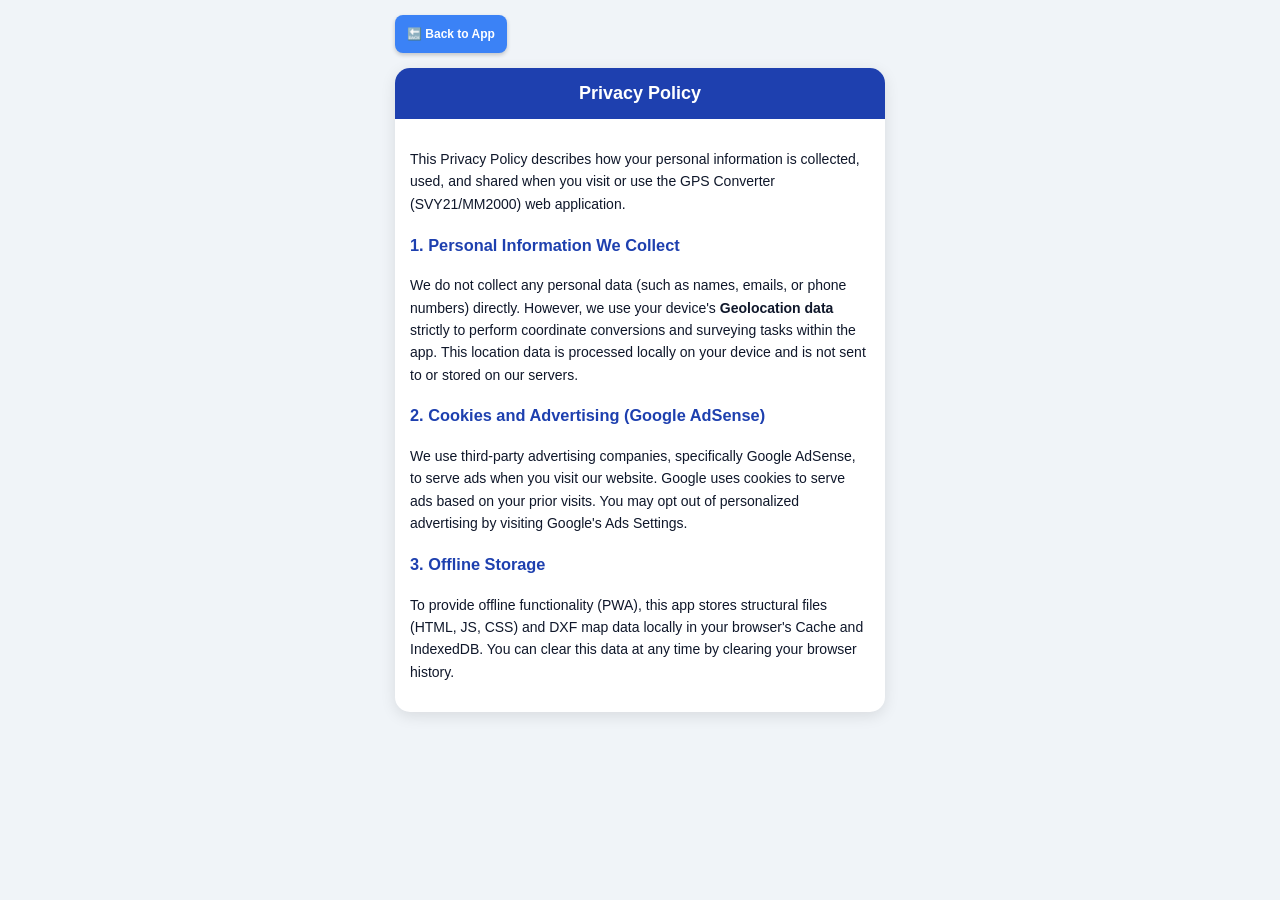
<file: privacy.html>
<!DOCTYPE html>
<html lang="en">
<head>
<script async src="https://www.googletagmanager.com/gtm.js?id=GTM-T4ST7SZQ"></script>
<script>
  window.dataLayer = window.dataLayer || [];
  function gtag(){dataLayer.push(arguments);}
  gtag('js', new Date());
</script>
    <meta charset="UTF-8">
    <meta name="viewport" content="width=device-width, initial-scale=1.0">
    <title>Privacy Policy - GPS Converter</title>
    <link rel="stylesheet" href="style.css">
</head>
<body>
<div class="container-box">
    <div class="top-controls">
        <button class="top-menu-btn" onclick="window.location.href='index.html'">🔙 Back to App</button>
    </div>
    <div class="app-card">
        <div class="card-header">
            <h3 class="card-title">Privacy Policy</h3>
        </div>
        <div class="card-body" style="line-height: 1.6; font-size: 14px;">
            <p>This Privacy Policy describes how your personal information is collected, used, and shared when you visit or use the GPS Converter (SVY21/MM2000) web application.</p>
            <h3 style="color: var(--primary);">1. Personal Information We Collect</h3>
            <p>We do not collect any personal data (such as names, emails, or phone numbers) directly. However, we use your device's <b>Geolocation data</b> strictly to perform coordinate conversions and surveying tasks within the app. This location data is processed locally on your device and is not sent to or stored on our servers.</p>
            <h3 style="color: var(--primary);">2. Cookies and Advertising (Google AdSense)</h3>
            <p>We use third-party advertising companies, specifically Google AdSense, to serve ads when you visit our website. Google uses cookies to serve ads based on your prior visits. You may opt out of personalized advertising by visiting Google's Ads Settings.</p>
            <h3 style="color: var(--primary);">3. Offline Storage</h3>
            <p>To provide offline functionality (PWA), this app stores structural files (HTML, JS, CSS) and DXF map data locally in your browser's Cache and IndexedDB. You can clear this data at any time by clearing your browser history.</p>
        </div>
    </div>
</div>
</body>
</html>
</file>
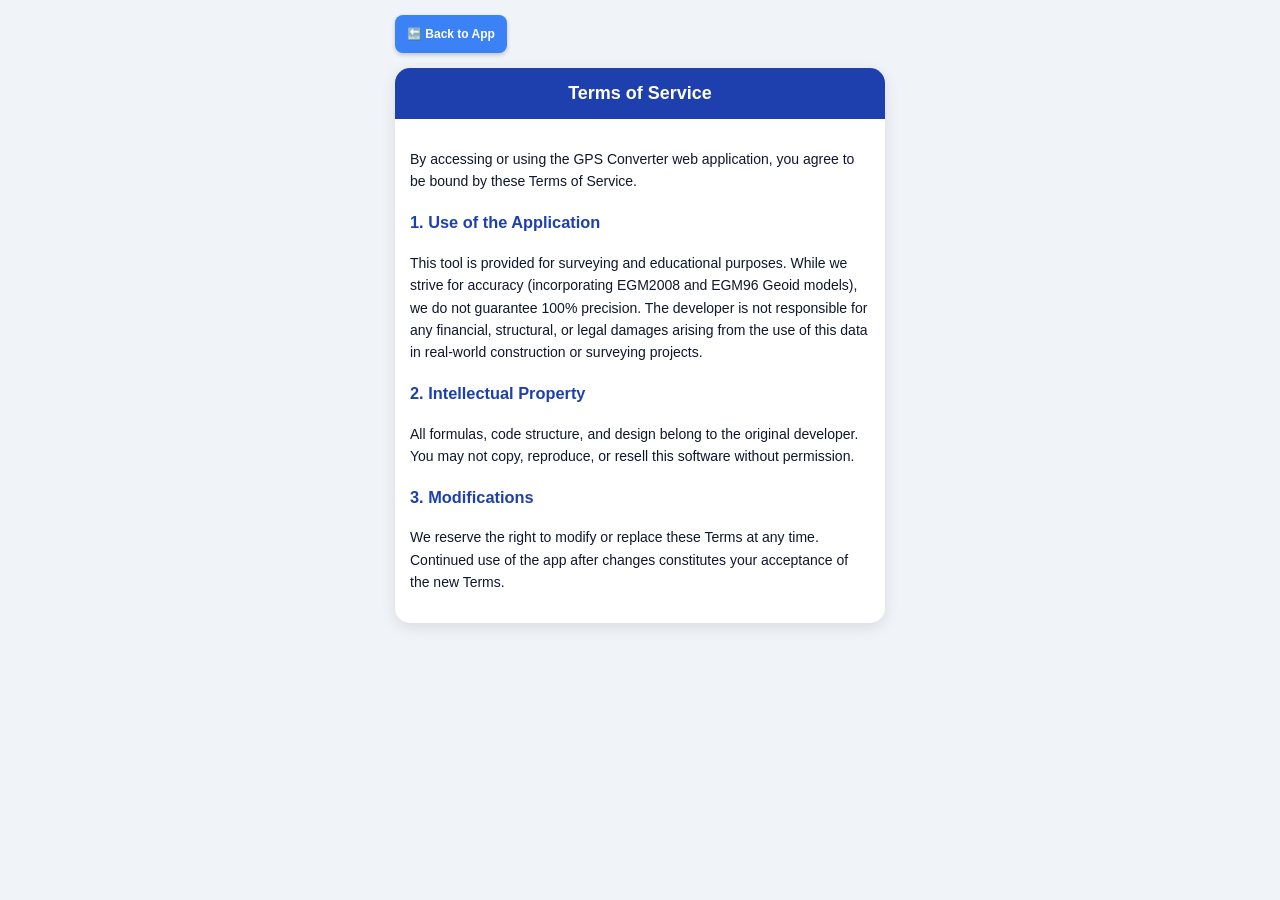
<file: terms.html>
<!DOCTYPE html>
<html lang="en">
<head>
<script async src="https://www.googletagmanager.com/gtm.js?id=GTM-T4ST7SZQ"></script>
<script>
  window.dataLayer = window.dataLayer || [];
  function gtag(){dataLayer.push(arguments);}
  gtag('js', new Date());
</script>
    <meta charset="UTF-8">
    <meta name="viewport" content="width=device-width, initial-scale=1.0">
    <title>Terms of Service - GPS Converter</title>
    <link rel="stylesheet" href="style.css">
</head>
<body>
<div class="container-box">
    <div class="top-controls">
        <button class="top-menu-btn" onclick="window.location.href='index.html'">🔙 Back to App</button>
    </div>
    <div class="app-card">
        <div class="card-header">
            <h3 class="card-title">Terms of Service</h3>
        </div>
        <div class="card-body" style="line-height: 1.6; font-size: 14px;">
            <p>By accessing or using the GPS Converter web application, you agree to be bound by these Terms of Service.</p>
            <h3 style="color: var(--primary);">1. Use of the Application</h3>
            <p>This tool is provided for surveying and educational purposes. While we strive for accuracy (incorporating EGM2008 and EGM96 Geoid models), we do not guarantee 100% precision. The developer is not responsible for any financial, structural, or legal damages arising from the use of this data in real-world construction or surveying projects.</p>
            <h3 style="color: var(--primary);">2. Intellectual Property</h3>
            <p>All formulas, code structure, and design belong to the original developer. You may not copy, reproduce, or resell this software without permission.</p>
            <h3 style="color: var(--primary);">3. Modifications</h3>
            <p>We reserve the right to modify or replace these Terms at any time. Continued use of the app after changes constitutes your acceptance of the new Terms.</p>
        </div>
    </div>
</div>
</body>
</html>
</file>
<file: style.css>
:root{--bg:#f0f4f8;--card-bg:white;--primary:#1e40af;--text:#0f172a;--label-text:#444;--input-bg:#ffffff;--input-border:#cbd5e1;--res-bg:#f8fafc; --pt-font-size:14px;}
.dark-mode{--bg:#0f172a;--card-bg:#1e293b;--text:#f1f5f9;--label-text:#cbd5e1;--primary:#60a5fa;--input-bg:#334155;--input-border:#475569;--res-bg:#0f172a;}
*{box-sizing:border-box;-webkit-tap-highlight-color:transparent;}
body{font-family:'Segoe UI',sans-serif;background:var(--bg);color:var(--text);margin:0;padding:10px;transition:0.3s;overflow-x:hidden;}
.container-box{max-width:500px;margin:auto;width:100%;padding:5px;}

/* Top Controls */
.top-controls{display:flex;justify-content:space-between;align-items:center;margin-bottom:15px;gap:5px;}
.top-left-tools{display:flex;gap:5px;align-items:center;}
.gps-toggle-btn{background:#1e40af;border:none;color:white;padding:10px 12px;border-radius:8px;cursor:pointer;font-size:12px;font-weight:bold;transition:0.3s; height: 38px;}
.gps-toggle-btn.active{background:#dc2626;animation:pulse 2s infinite;}
@keyframes pulse{0%{box-shadow:0 0 0 0 rgba(220,38,38,0.4);}70%{box-shadow:0 0 0 8px rgba(220,38,38,0);}100%{box-shadow:0 0 0 0 rgba(220,38,38,0);}}
.top-menu-btn{background:#3b82f6;border:none;color:white;padding:10px 12px;border-radius:8px;cursor:pointer;font-size:12px;font-weight:bold;box-shadow:0 2px 4px rgba(0,0,0,0.2); height: 38px; display:flex; align-items:center; justify-content:center; transition:0.2s;}
.top-menu-btn.topo-active { background: #ca8a04; color: #fff; }
.top-menu-btn:active{transform:scale(0.95);}
.right-tools{display:flex;gap:8px;}
.top-btn{background:var(--card-bg);border:1.5px solid var(--input-border);color:var(--text);padding:8px 12px;border-radius:8px;cursor:pointer;font-size:12px;font-weight:bold; height: 38px;}

.hidden{display:none !important;}
.app-container{animation: fadeIn 0.3s;}
@keyframes fadeIn { from { opacity: 0; } to { opacity: 1; } }
.app-card{background:var(--card-bg);border-radius:15px;overflow:hidden;box-shadow:0 4px 15px rgba(0,0,0,0.1);margin-bottom:15px;}
.card-header{background:var(--primary);color:white;padding:15px;text-align:center;}
.card-title{margin:0;font-size:18px;font-weight:bold;}
.card-subtitle{font-size:11px;margin-top:5px;opacity:0.8;font-weight:bold;}
.card-body{padding:15px;}

/* Inputs */
.v2-label{font-weight:600;display:block;margin-top:10px;color:var(--label-text);font-size:13px;}
.v2-input,.dms-grid input,select{width:100%;padding:12px;margin-top:5px;border:2px solid var(--input-border);border-radius:10px;font-size:14px;background:var(--input-bg);color:var(--text);outline:none;font-weight:bold;}
.dms-grid{display:flex;gap:5px;margin-top:5px;}
.dms-grid input{text-align:center;padding:10px 5px;}
select:disabled{opacity:0.6;background:#e2e8f0;cursor:not-allowed;}
.input-locked{opacity:0.6!important;background-color:#e2e8f0!important;pointer-events:none;}
.dark-mode .input-locked{background-color:#1e293b!important;}

/* Buttons */
.btn-group{display:flex;gap:10px;margin-top:15px;}
.btn-action{flex:2;padding:15px;border:none;border-radius:10px;cursor:pointer;font-size:14px;font-weight:bold;background:#2563eb;color:white;}
.btn-map{flex:1;padding:15px;border:none;border-radius:10px;background:#10b981;color:white;font-weight:bold;}
.btn-reset{flex:1;padding:15px;border:none;border-radius:10px;background:#ef4444;color:white;font-weight:bold;}

/* Results & GPS Boxes */
.results-multi{background:var(--res-bg);padding:15px;border-radius:10px;min-height:150px;border:1.5px solid var(--input-border);border-left:5px solid #1e3a8a;font-size:13px;line-height:1.6;word-wrap:break-word;margin-top:15px;}
.dms-span{font-size:12px;color:#1e3a8a;font-weight:bold;display:block;margin-top:5px;}
.dark-mode .dms-span{color:#93c5fd;}
.meta-info-box{font-size:13px;font-weight:bold;color:#059669;margin-top:12px;border-top:1px dashed var(--input-border);padding-top:10px;text-align:center;}
.badge-container{display:flex;justify-content:center;gap:8px;margin-top:10px;flex-wrap:wrap;}
.badge-local{background:#1e40af;color:white;padding:5px 10px;border-radius:6px;font-size:11px;font-weight:bold;}
.badge-global{background:#10b981;color:white;padding:5px 10px;border-radius:6px;font-size:11px;font-weight:bold;}
.gps-box{background:#f1f5f9;border:1.5px solid #cbd5e1;padding:12px;border-radius:10px;margin-bottom:15px;border-left:5px solid #10b981;}
.dark-mode .gps-box{background:#1e293b;border-color:#475569;}
.gps-row{display:flex;justify-content:space-between;gap:5px;margin-bottom:5px;align-items:center;}
.gps-status{font-size:10px;font-weight:bold;padding:5px 8px;border-radius:6px;color:white;background:#64748b;text-align:center;flex:1;}
.z-badge{width:100%;font-family:monospace;font-size:14px;color:#059669;background:rgba(5,150,105,0.1);padding:8px;border-radius:8px;font-weight:bold;border:1px solid rgba(5,150,105,0.2);text-align:center;margin-top:5px;}
.geoid-text{text-align:center;font-size:11px;font-weight:bold;color:#1e40af;margin-top:3px;font-family:monospace;}
.dark-mode .geoid-text{color:#93c5fd;}
.bm-flex-container { display: flex; flex-direction: row; gap: 5px; margin-top: 8px; width: 100%; box-sizing: border-box; }
.bm-flex-container input { flex: 1.2; min-width: 0; width: 100%; padding: 10px 2px; font-size: 13px; border-radius: 8px; border: 1px solid var(--input-border); background: var(--input-bg); color: var(--text); text-align: center; }
.bm-flex-container button { flex: 0.8; min-width: 0; width: 100%; padding: 10px 2px; font-size: 12px; font-weight: bold; border-radius: 8px; color: white; border: none; cursor: pointer; }

/* Dashboard Grid */
.dashboard-grid { display: grid; grid-template-columns: 1fr 1fr; gap: 15px; padding: 10px; }
.dash-btn.full-width { grid-column: 1 / -1; flex-direction: row; gap: 15px; padding: 15px; background: linear-gradient(135deg, var(--card-bg), #e0f2fe); }
.dark-mode .dash-btn.full-width { background: linear-gradient(135deg, #1e293b, #0f172a); }
.dash-btn { background: var(--card-bg); border: 2px solid var(--input-border); border-radius: 15px; padding: 25px 10px; display: flex; flex-direction: column; align-items: center; justify-content: center; cursor: pointer; transition: transform 0.2s, box-shadow 0.2s; box-shadow: 0 4px 6px rgba(0,0,0,0.05); }
.dark-mode .dash-btn { background: #1e293b; border-color: #475569; }
.dash-btn:active { transform: scale(0.95); }
.dash-icon { font-size: 40px; margin-bottom: 10px; }
.dash-btn.full-width .dash-icon { margin-bottom: 0; font-size: 35px; }
.dash-text { font-size: 15px; font-weight: 900; color: var(--text); }
.dash-subtext { font-size: 11px; color: var(--label-text); margin-top: 5px; font-weight: bold; text-align: center; }

/* Modals & Tools */
.modal{display:none;position:fixed;z-index:1000;left:0;top:0;width:100%;height:100%;background:rgba(0,0,0,0.6);justify-content:center;align-items:center;padding:15px;}
.modal-content{background:var(--card-bg);color:var(--text);padding:25px;border-radius:15px;max-width:350px;width:100%;position:relative;max-height:85vh;overflow-y:auto;}
.close-btn{position:absolute;top:15px;right:20px;font-size:24px;font-weight:bold;color:#94a3b8;cursor:pointer;}
.csv-panel{border:2px dashed #3b82f6;margin-bottom:15px;padding:15px;}
.csv-upload-btn{background:#3b82f6;color:white;border:none;padding:12px;width:100%;border-radius:8px;font-weight:bold;font-size:14px;cursor:pointer;margin-top:10px;}
.setout-panel{background:var(--res-bg);border:2px solid var(--primary);padding:15px;border-radius:10px;text-align:center;margin-bottom:15px;}
.dist-text{font-size:35px;font-weight:bold;color:var(--primary);margin:10px 0;}
.dist-text.success{color:#059669;animation:pulse 1s infinite;}
.arrow-box{width:100px;height:100px;margin:0 auto;border-radius:50%;background:white;border:3px solid var(--input-border);display:flex;justify-content:center;align-items:center;box-shadow:0 4px 10px rgba(0,0,0,0.1);}
.dark-mode .arrow-box{background:#1e293b;border-color:#475569;}
.arrow-icon{font-size:50px;transform:rotate(0deg);transition:transform 0.1s ease-out;}

/* Map Wrapper */
.map-wrapper{position:relative; width:100%; margin-top:10px;}
#map_view{width:100%;height:350px;border-radius:10px;border:2px solid var(--input-border);z-index:1; overflow:hidden !important; position:relative; transition: height 0.3s ease; background: #e5e3df;}
.dark-mode #map_view { border-color: #475569; }
.map-loc-btn{position:absolute; bottom:20px; right:10px; z-index:1000 !important; background:white; color:#1e40af; border:2px solid rgba(0,0,0,0.2); border-radius:8px; padding:12px; cursor:pointer; font-size:20px; box-shadow:0 2px 5px rgba(0,0,0,0.3); font-weight:bold; transition: 0.3s;}
.dark-mode .map-loc-btn{background:#1e293b; color:#60a5fa; border-color:#475569;}
.map-loc-btn.active{background:#10b981; color:white; border-color:#059669;}

/* Map Tooltips & Visibility Controls */
.pt-tooltip { background: transparent !important; border: none !important; box-shadow: none !important; font-weight: 900; font-size: var(--pt-font-size) !important; color: #b91c1c !important; text-shadow: 1px 1px 0 #fff, -1px 1px 0 #fff, 1px -1px 0 #fff, -1px -1px 0 #fff !important; }
.dark-mode .pt-tooltip { color: #fca5a5 !important; text-shadow: 1px 1px 0 #000, -1px 1px 0 #000, 1px -1px 0 #000, -1px -1px 0 #000 !important; }
.hide-names .pt-tooltip { display: none !important; }
.hide-names .target-tooltip { display: block !important; color: #1e3a8a !important; font-size: 15px; }
.hide-so-texts .pt-tooltip { display: none !important; }
.zoom-out-texts .pt-tooltip { display: none !important; }

.measure-label { background: rgba(255, 255, 255, 0.85); border: 1.5px solid #dc2626; color: #dc2626; font-size: 11px; font-weight: bold; border-radius: 6px; padding: 2px 6px; white-space: nowrap; text-align: center; box-shadow: 0 1px 3px rgba(0,0,0,0.3); pointer-events: none; }
.measure-preview-label { border-style: dashed; opacity: 0.9; }
.dark-mode .measure-label { background: rgba(30, 41, 59, 0.85); border-color: #f87171; color: #f87171; }

.topo-tooltip { background: transparent !important; border: none !important; box-shadow: none !important; font-weight: 900; font-size: var(--pt-font-size) !important; color: #f59e0b !important; text-shadow: 1px 1px 0 #000, -1px 1px 0 #000, 1px -1px 0 #000, -1px -1px 0 #000 !important; }
.topo-marker-icon { background: #fef08a; border: 3px solid #000; border-radius: 50%; box-shadow: 0 0 5px rgba(0,0,0,0.5); }

.so-popup-btn { background: #1e3a8a; color: white; border: none; padding: 6px 12px; border-radius: 6px; font-weight: bold; margin-top: 5px; cursor: pointer; width: 100%; box-shadow: 0 2px 4px rgba(0,0,0,0.2);}
.record-btn-group { display: flex; gap: 8px; margin-bottom: 10px; width: 100%; }
.btn-quick-rec { flex: 1; background: #2563eb; color: white; padding: 12px; border-radius: 8px; border: none; font-size: 13px; font-weight: bold; cursor: pointer; }
.btn-precise-rec { flex: 1; background: #8b5cf6; color: white; padding: 12px; border-radius: 8px; border: none; font-size: 13px; font-weight: bold; cursor: pointer; }
.avg-timer-box { display: none; background: rgba(139, 92, 246, 0.1); border: 1px dashed #8b5cf6; color: #6d28d9; padding: 10px; border-radius: 8px; text-align: center; font-weight: bold; margin-bottom: 10px; font-size: 13px; animation: pulseAvg 1s infinite alternate; }
.dl-progress-box { background: rgba(255,255,255,0.95); padding: 15px; border-radius: 10px; border: 2px solid #3b82f6; text-align: center; }
.dl-progress-bar-bg { width: 100%; height: 10px; background: #e2e8f0; border-radius: 5px; margin-top: 10px; overflow: hidden;}
.dl-progress-bar-fill { width: 0%; height: 100%; background: #10b981; transition: width 0.2s; }
.zoom-level-display { background: white; padding: 5px 8px; border: 2px solid rgba(0,0,0,0.2); border-radius: 4px; color: #1e3a8a; font-size: 14px; font-family: monospace; font-weight: bold; margin-top: 10px !important; margin-left: 10px !important; }

/* Area Calculator Styles */
.area-point-list { max-height: 150px; overflow-y: auto; border: 1px solid var(--input-border); border-radius: 8px; background: var(--card-bg); padding: 5px; }
.area-pt-item { display: flex; align-items: center; gap: 8px; padding: 8px; border-bottom: 1px solid var(--input-border); font-size: 13px; font-weight: bold; color: var(--text); cursor: pointer; }
.area-pt-item:last-child { border-bottom: none; }
.area-pt-item input[type="checkbox"] { width: 18px; height: 18px; cursor: pointer; accent-color: #10b981; }
.area-val { background: var(--card-bg); padding: 8px; border-radius: 6px; text-align: center; border: 1px solid var(--input-border); line-height: 1.5; }
.dark-mode .area-val { background: #1e293b; border-color: #475569; }
.dark-mode .area-point-list { background: #1e293b; border-color: #475569; }

/* About Modal Styling */
.about-card { padding: 20px 25px; border-radius: 16px; background: var(--bg); }
.about-header { text-align: center; border-bottom: 2px solid var(--input-border); padding-bottom: 15px; margin-bottom: 15px; }
.about-title { margin: 0; color: #3b82f6; font-size: 18px; font-weight: 900; letter-spacing: 0.5px; line-height: 1.4; }
.about-subtitle { margin: 5px 0 0 0; font-size: 12px; color: #64748b; font-weight: 600; }
.about-desc { text-align: justify; font-size: 13px; line-height: 1.7; background: var(--res-bg); padding: 12px 15px; border-radius: 8px; border-left: 4px solid #10b981; margin-bottom: 15px; color: var(--text); }
.feature-list { display: flex; flex-direction: column; gap: 8px; margin-bottom: 20px; }
.feature-item { font-size: 13px; background: rgba(59, 130, 246, 0.08); padding: 10px 12px; border-radius: 8px; color: var(--text); border: 1px solid rgba(59, 130, 246, 0.15); display: flex; align-items: center; }
.feature-item b { color: #3b82f6; margin-right: 5px; }
.playstore-btn { width: 100%; padding: 14px; background: linear-gradient(135deg, #3b82f6, #1d4ed8); color: white; border: none; border-radius: 10px; font-size: 14px; font-weight: bold; cursor: pointer; box-shadow: 0 4px 10px rgba(37, 99, 235, 0.3); transition: transform 0.2s, box-shadow 0.2s; margin-bottom: 20px; }
.playstore-btn:active { transform: scale(0.97); box-shadow: 0 2px 5px rgba(37, 99, 235, 0.2); }
.about-footer { text-align: center; font-size: 12px; color: #94a3b8; border-top: 1px dashed var(--input-border); padding-top: 15px; line-height: 1.6; }

/* DXF View Specific Styles */
.map-full-height { height: 65vh !important; }
.map-expanded { height: 85vh !important; }
.dxf-text-label {
    color: #000; font-weight: 900; font-size: var(--pt-font-size) !important; font-family: 'Arial', sans-serif;
    white-space: nowrap; text-shadow: 1px 1px 0 #fff, -1px 1px 0 #fff, 1px -1px 0 #fff, -1px -1px 0 #fff;
    pointer-events: none;
}
.dark-mode .dxf-text-label {
    color: #fff; text-shadow: 1px 1px 0 #000, -1px 1px 0 #000, 1px -1px 0 #000, -1px -1px 0 #000;
}

/* Camera Feature Styles */
.camera-preview-box {
    width: 100%; min-height: 200px; background: #e2e8f0; border: 2px dashed #94a3b8;
    border-radius: 10px; display: flex; align-items: center; justify-content: center;
    margin-top: 15px; overflow: hidden; position: relative;
}
.dark-mode .camera-preview-box { background: #1e293b; border-color: #475569; }
.camera-preview-box img { width: 100%; height: auto; display: block; }
.camera-placeholder { color: #64748b; font-size: 14px; font-weight: bold; text-align: center; padding: 20px; }

/* 🔴 Leaflet Layer Icon ပျောက်နေခြင်းကို ပြင်ဆင်ရန် (ပုံဖိုင်မလိုဘဲ SVG ဖြင့်ဆွဲခြင်း) */
.leaflet-control-layers-toggle {
    background-image: url("data:image/svg+xml,%3Csvg xmlns='http://www.w3.org/2000/svg' viewBox='0 0 24 24' fill='%231e40af'%3E%3Cpath d='M12 2L2 7l10 5 10-5-10-5zM2 12l10 5 10-5M2 17l10 5 10-5' stroke='%231e40af' stroke-width='2' fill='none' stroke-linejoin='round'/%3E%3C/svg%3E") !important;
    background-size: 24px 24px !important;
    background-position: center !important;
    background-repeat: no-repeat !important;
    background-color: white !important;
    border-radius: 4px;
    box-shadow: 0 1px 3px rgba(0,0,0,0.3);
}


/* =====================================================================
   UI ADDITIONS (collapsible sections, map draw toolbar, layers box, PF/CS panel)
   ===================================================================== */

/* ---- Tones: ခလုတ်အရောင်များ (button ပေါ်တွင် class အဖြစ်သုံး) ---- */
.tone-amber{background:#f59e0b;} .tone-sky{background:#0284c7;} .tone-blue{background:#2563eb;}
.tone-violet{background:#8b5cf6;} .tone-slate{background:#64748b;} .tone-red{background:#ef4444;}
.tone-teal{background:#0f766e;} .tone-green{background:#10b981;} .tone-purple{background:#7c3aed;}
.tone-rose{background:#e11d48;}

/* ---- Small layout helpers ---- */
.btn-row{display:flex;gap:5px;margin-top:6px;}
.btn-sm{padding:10px;font-size:12px;}
.f1{flex:1;} .f2{flex:2;} .w100{width:100%;}
.chk-row{display:flex;align-items:center;gap:6px;margin-top:6px;}
.chk-row input{width:16px;height:16px;margin:0;}
.chk-row label{font-size:11px;color:var(--text);margin:0;cursor:pointer;}
.note{font-size:10px;color:var(--label-text);line-height:1.5;margin-top:5px;}

/* ---- Collapsible sections (data-acc) ---- */
.acc-head{display:flex;flex-wrap:wrap;align-items:center;cursor:pointer;user-select:none;-webkit-user-select:none;}
.acc-arrow{margin-left:auto;padding-left:8px;font-size:12px;color:var(--label-text);}
.acc-sum{order:3;flex-basis:100%;display:none;margin-top:2px;font-size:10px;font-weight:600;color:var(--label-text);opacity:.85;}
.acc-collapsed > .acc-body{display:none;}
.acc-collapsed > .acc-head .acc-sum:not(:empty){display:block;}
.acc-tools{display:flex;gap:6px;justify-content:flex-end;margin-bottom:6px;}
.acc-tool-btn{border:1px solid var(--input-border);background:var(--res-bg);color:var(--text);border-radius:6px;padding:4px 8px;font-size:11px;font-weight:bold;cursor:pointer;}

/* ---- Map draw toolbar (ဘုံ toolbar - Measure / Label / Boundary / Volume / PF) ---- */
.draw-bar{display:none;position:absolute;left:8px;right:64px;bottom:8px;z-index:1000;flex-wrap:wrap;gap:4px;align-items:center;justify-content:center;background:rgba(15,23,42,.82);padding:6px;border-radius:10px;}
.draw-bar.show{display:flex;}
.draw-bar.collapsed{right:auto;background:transparent;padding:0;}
.draw-row{width:100%;display:flex;align-items:center;justify-content:center;gap:8px;}
.draw-hint{text-align:center;font-size:11px;font-weight:bold;color:#fde68a;}
.draw-hide{background:rgba(255,255,255,.18);color:#fff;border:none;border-radius:10px;padding:3px 8px;font-size:10px;font-weight:bold;cursor:pointer;}
.draw-open{background:rgba(15,23,42,.85);color:#fff;border:none;border-radius:16px;padding:7px 12px;font-size:12px;font-weight:bold;box-shadow:0 2px 6px rgba(0,0,0,.4);cursor:pointer;}
.draw-btn{color:#fff;border:none;border-radius:6px;padding:8px 10px;font-size:12px;font-weight:bold;cursor:pointer;}
.draw-btn.active{outline:3px solid #fde68a;}
.map-toast{position:absolute;top:10px;left:50%;transform:translateX(-50%);z-index:1200;background:rgba(15,23,42,.92);color:#fff;padding:8px 14px;border-radius:20px;font-size:12px;font-weight:bold;box-shadow:0 2px 8px rgba(0,0,0,.4);max-width:80%;text-align:center;pointer-events:none;transition:opacity .3s;}

/* ---- Contour label box (Topo) ---- */
.lbl-box{background:rgba(225,29,72,.07);border:1px solid #fda4af;border-radius:6px;padding:8px;margin-bottom:8px;}
.lbl-title{display:block;font-size:12px;font-weight:bold;color:#be123c;}
.dark-mode .lbl-title{color:#fda4af;}

/* ---- Layers box ---- */
.layers-box{background:var(--res-bg);padding:8px 10px;border-radius:8px;border:1px solid var(--input-border);margin-bottom:10px;}
.layers-box > .acc-head{margin-top:0;font-size:12px;}
.layers-count{margin-left:6px;font-size:11px;font-weight:600;color:var(--label-text);}
.layer-group{margin-top:8px;}
.lg-title{font-size:10px;font-weight:800;letter-spacing:.5px;text-transform:uppercase;color:var(--label-text);margin-bottom:4px;}
.lg-chips{display:flex;flex-wrap:wrap;gap:6px;}
.chip{display:inline-flex;align-items:center;gap:5px;padding:5px 9px;border:1px solid var(--input-border);border-radius:16px;font-size:12px;font-weight:700;color:var(--text);background:var(--card-bg);cursor:pointer;user-select:none;-webkit-user-select:none;}
.chip input{width:15px;height:15px;margin:0;accent-color:#2563eb;}
.chip:has(input:checked){border-color:#2563eb;background:rgba(37,99,235,.12);}

/* ---- PF / CS panel ---- */
.pf-card{background:var(--res-bg);padding:10px;border-radius:8px;border:1px solid var(--input-border);margin-bottom:10px;}
.pf-card > .v2-label{margin-top:0;font-weight:bold;}
.pf-sky{background:rgba(2,132,199,.08);border-color:rgba(2,132,199,.35);}   .pf-sky > .v2-label{color:#0369a1;}
.pf-amber{background:rgba(245,158,11,.10);border-color:rgba(245,158,11,.40);} .pf-amber > .v2-label{color:#b45309;}
.pf-green{background:rgba(16,185,129,.09);border-color:rgba(16,185,129,.40);} .pf-green > .v2-label{color:#047857;}
.pf-violet > .v2-label{color:#7c3aed;} .pf-blue > .v2-label{color:#0284c7;}
.dark-mode .pf-sky > .v2-label{color:#7dd3fc;} .dark-mode .pf-amber > .v2-label{color:#fcd34d;}
.dark-mode .pf-green > .v2-label{color:#6ee7b7;} .dark-mode .pf-violet > .v2-label{color:#c4b5fd;} .dark-mode .pf-blue > .v2-label{color:#7dd3fc;}
.pf-note{font-size:11px;color:var(--label-text);line-height:1.5;margin:5px 0;}
.pf-info{margin-top:6px;font-size:11px;font-weight:bold;color:#0369a1;}
.dark-mode .pf-info{color:#7dd3fc;}
.pf-banner{display:none;margin-top:6px;padding:6px;border-radius:6px;background:rgba(245,158,11,.18);border:1px solid #f59e0b;font-size:11px;font-weight:bold;color:#b45309;}
.dark-mode .pf-banner{color:#fcd34d;}
.pf-summary{background:rgba(16,185,129,.10);border:1px solid #10b981;border-radius:8px;padding:10px;font-size:13px;line-height:1.6;color:var(--text);text-align:center;}
.pf-sum-title{font-size:14px;font-weight:bold;color:#047857;margin-bottom:6px;}
.dark-mode .pf-sum-title{color:#6ee7b7;}
.pf-sum-table{width:100%;border-collapse:collapse;font-size:12px;}
.pf-sum-table th{font-size:10px;text-transform:uppercase;color:var(--label-text);text-align:right;padding:2px 4px;}
.pf-sum-table td{text-align:right;padding:3px 4px;border-top:1px solid var(--input-border);}
.pf-sum-table th:first-child,.pf-sum-table td:first-child{text-align:left;font-weight:bold;}
.pf-export{margin-top:10px;padding-top:10px;border-top:2px dashed var(--input-border);}
.btn-calc{width:100%;padding:15px;font-size:15px;margin-top:6px;background:#94a3b8;opacity:.85;}
.btn-calc.ready{background:#10b981;opacity:1;}

/* Form grid: label + input အရွယ်အစား တစ်ပုံစံတည်း */
.fgrid{display:grid;grid-template-columns:1fr 1fr;gap:10px;margin-top:8px;}
.fcell label{display:block;margin-bottom:3px;font-size:11px;font-weight:700;color:var(--text);}
.fcell input{margin:0;text-align:center;}
.fcell.sm label{font-size:10px;font-weight:600;color:var(--label-text);}
.fcell.sm input{height:34px;padding:6px;}
.num-red{color:#b91c1c !important;} .num-green{color:#059669 !important;} .num-blue{color:#1e40af !important;}
.dark-mode .num-red{color:#fca5a5 !important;} .dark-mode .num-green{color:#6ee7b7 !important;} .dark-mode .num-blue{color:#93c5fd !important;}
.pf-sum-line{margin-top:8px;font-size:10px;line-height:1.4;font-weight:600;color:var(--label-text);}

/* Switch (checkbox → toggle) */
.offset-box{margin-top:10px;padding:8px;border-radius:6px;background:rgba(2,132,199,.08);border:1px solid rgba(2,132,199,.35);}
.switch-row{position:relative;display:flex;align-items:center;gap:8px;margin:0;font-size:12px;font-weight:700;color:var(--text);cursor:pointer;}
.switch-row input{position:absolute;opacity:0;width:0;height:0;}
.switch-ui{position:relative;flex:none;width:34px;height:20px;border-radius:10px;background:#94a3b8;transition:.2s;}
.switch-ui::after{content:"";position:absolute;left:2px;top:2px;width:16px;height:16px;border-radius:50%;background:#fff;transition:.2s;}
.switch-row input:checked + .switch-ui{background:#0284c7;}
.switch-row input:checked + .switch-ui::after{left:16px;}
.offset-box:has(#prof_draw_offsets:not(:checked)) .offset-fields{display:none;}


/* ---- PF draft popup: Distance / Bearing ---- */
.dp-box{margin:4px 0;padding-top:4px;border-top:1px dashed #cbd5e1;}
.dp-row{display:flex;align-items:center;justify-content:center;gap:3px;margin-top:3px;}
.dp-lbl{font-size:10px;font-weight:bold;color:#64748b;}
.dp-in{width:78px;height:22px;padding:1px 3px;font-size:11px;font-weight:bold;text-align:center;border:1px solid #94a3b8;border-radius:3px;}
.dp-mini{height:22px;padding:0 5px;font-size:10px;font-weight:bold;border:none;border-radius:3px;background:#0284c7;color:#fff;cursor:pointer;}


/* ---- DXF options row (Plot scale / Scale bar / North arrow) ---- */
.dxf-opts{display:flex;flex-wrap:wrap;align-items:center;gap:6px 10px;margin:6px 0;padding:6px 8px;border:1px dashed var(--input-border);border-radius:8px;font-size:11px;color:var(--text);}
.dxf-opts-title{font-weight:800;letter-spacing:.5px;color:var(--label-text);}
.dxf-opt{display:inline-flex;align-items:center;gap:4px;margin:0;font-size:11px;font-weight:700;color:var(--text);cursor:pointer;}
.dxf-opt select{width:auto;height:26px;margin:0;padding:2px 4px;font-size:11px;}
.dxf-opt input{width:15px;height:15px;margin:0;}
.dxf-opt-note{font-size:10px;color:var(--label-text);}

/* ---- About: What's new ---- */
.about-new{margin-bottom:12px;padding:8px 10px;border:1px solid var(--input-border);border-radius:8px;background:var(--res-bg);}
.about-new > summary{cursor:pointer;font-weight:bold;color:var(--primary);}
.about-new ul{margin:6px 0 0;padding-left:18px;}
.about-new li{margin-bottom:5px;font-size:12px;}
.chk-row input.num-sm{width:64px;height:28px;margin:0;padding:2px 4px;text-align:center;font-size:12px;}

/* ---- Compact Leaflet popups ---- */
.leaflet-popup-content-wrapper { border-radius: 8px; padding: 1px 0; }   /* padding>0 = content ၏ အပေါ်/အောက် margin မထွက်ပျောက် (margin collapse) */
.leaflet-popup-content { margin: 9px 22px 12px 12px; line-height: 1.3; font-size: 12px; }
.leaflet-popup-content hr { margin: 3px 0 !important; }
.leaflet-popup-content .so-popup-btn { padding: 4px 10px !important; font-size: 11px !important; margin-top: 3px; border-radius: 5px; }
.leaflet-container a.leaflet-popup-close-button { top: 1px; right: 1px; width: 20px; height: 20px; font: 16px/20px Tahoma, Verdana, sans-serif; }
.leaflet-popup-tip { width: 12px; height: 12px; margin: -7px auto 0; }
.leaflet-popup-tip-container { width: 30px; height: 15px; margin-left: -15px; }
.leaflet-popup { margin-bottom: 14px; }
.dxf-opt-scale-custom { width: 78px; height: 26px; margin: 0; padding: 2px 4px; font-size: 11px; }

/* Chrome focus ring (contour/line ကိုနှိပ်လျှင် လေးထောင့်ဘောင်ကြီးပေါ်တတ်) ကို map layer များတွင် ပိတ် */
.leaflet-container path.leaflet-interactive:focus,
.leaflet-container svg:focus,
.leaflet-container .leaflet-interactive:focus { outline: none; }
</file>
